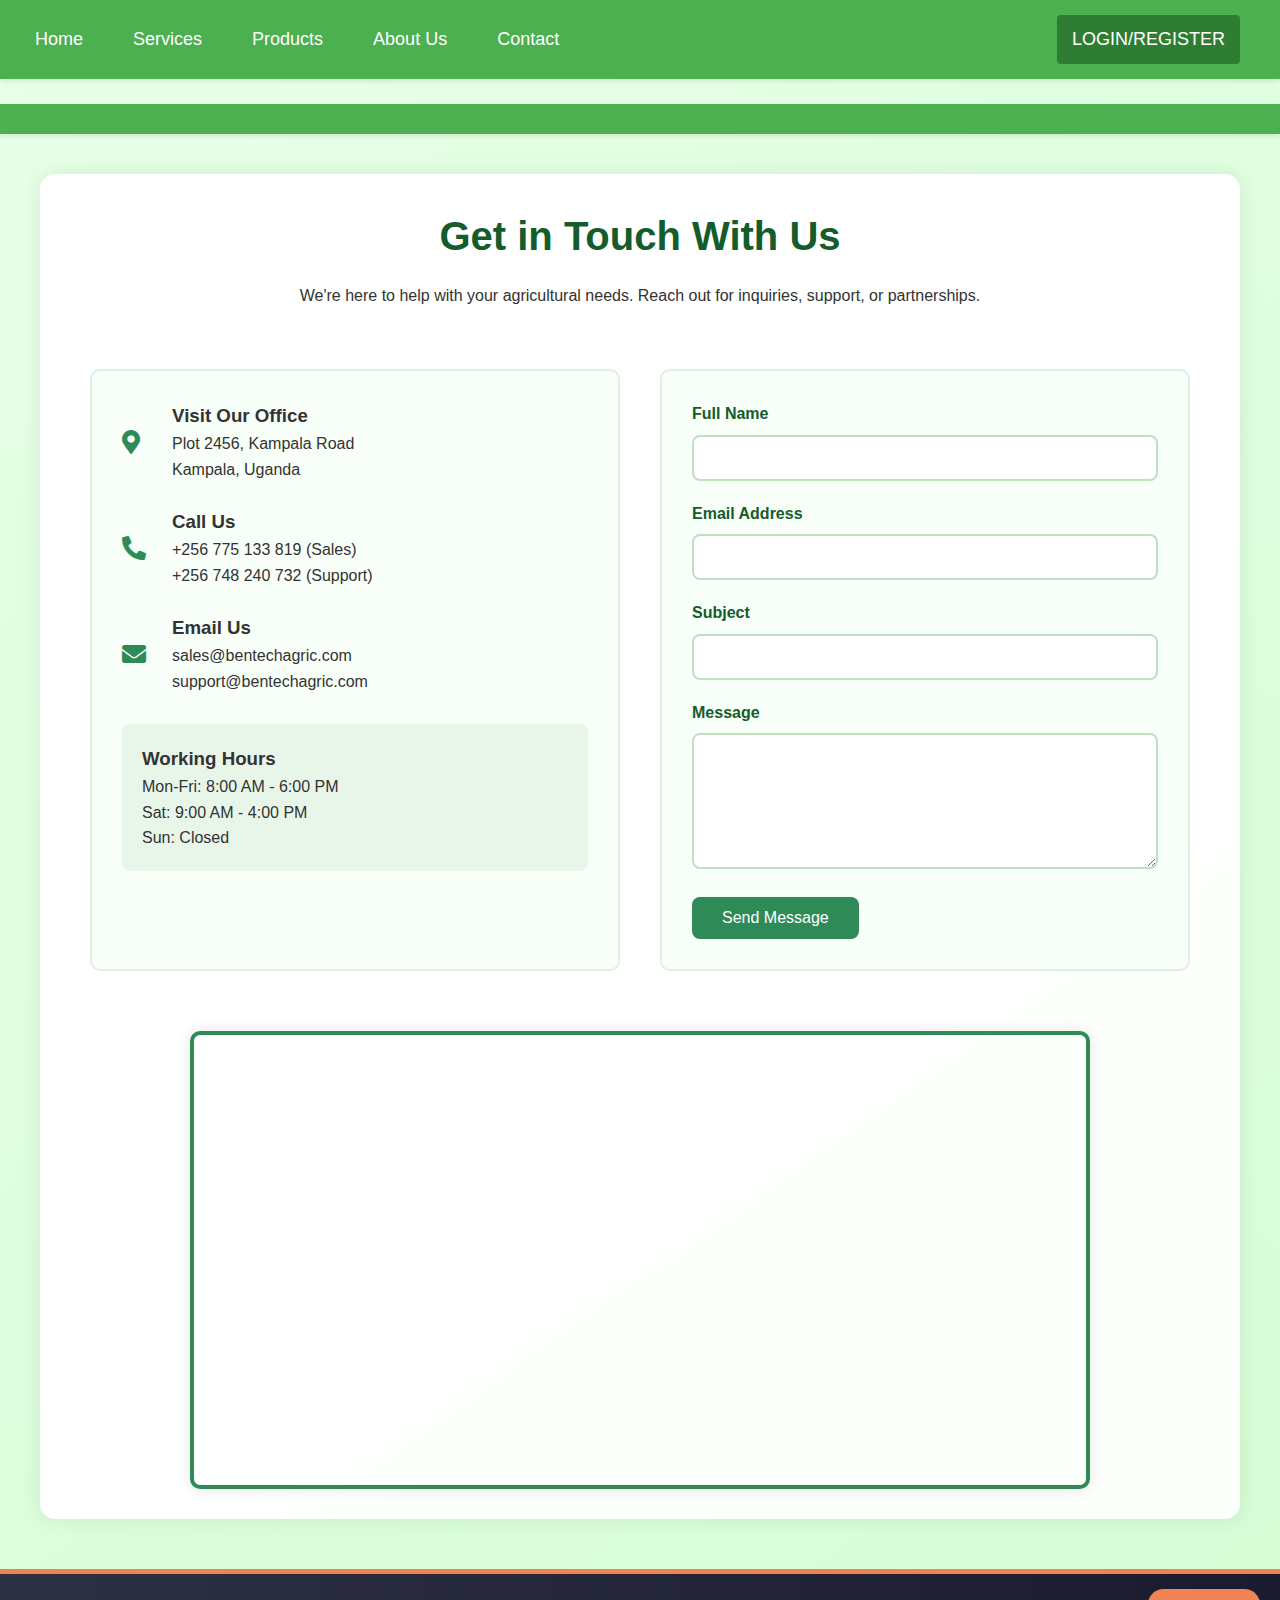
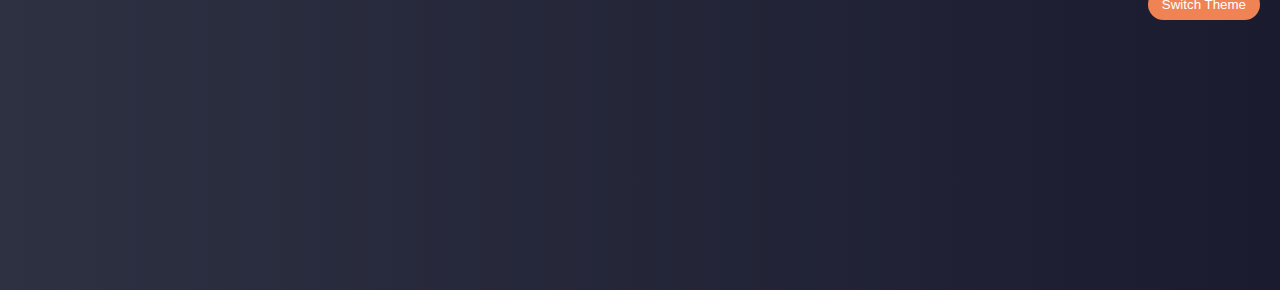
<file: BENZ PROJECT 2/contact.html>
<!DOCTYPE html>
<html lang="en">
<head>
    <meta charset="UTF-8">
    <meta name="viewport" content="width=device-width, initial-scale=1.0">
    <title>Contact Us - BEN TECH AGRIC COMPANY</title>
    <link rel="stylesheet" href="style.css">


    
  
<head>
    <meta charset="UTF-8">
    <meta name="viewport" content="width=device-width, initial-scale=1.0">
    <title>BEN TECH AGRIC COMPANY - Innovative Agricultural Solutions</title>
    <link rel="stylesheet" href="style.css">
    <link rel="shortcut icon" type="image/x-icon" href="photo/IMG-20250307-WA0008.jpg">
  
  </head>
  
  <div class="home">
  
    <div class="dropdown">
      <a href="index.html">Home</a>
      <div class="dropdown-content">
        <a href="home.html">New Arrivals</a>
      
      
      </div>
    </div>
  
  
    <div class="dropdown">
      <a href="services.html">Services</a>
      <div class="dropdown-content">
        
       
      </div>
    </div>
  
  
    <div class="dropdown">
      <a href="#products">Products</a>
      <div class="dropdown-content">
        <a href="tractor.html">Tractors & Implements</a>
        <a href="irragation.html">Irrigation Systems & Hand tools</a>
       
  
      </div>
    </div>
  
   
    <div class="dropdown">
      <a href="about.html">About Us</a>
      <div class="dropdown-content">
  
      </div>
    </div>
  
    <div class="dropdown">
      <a href="contact.html">Contact</a>
      
    </div>
  
  
    <a class="login-btn" href="Forms.html">LOGIN/REGISTER</a>
  </div>
  
  </div>
  <br>
    <link rel="stylesheet" href="https://cdnjs.cloudflare.com/ajax/libs/font-awesome/5.15.4/css/all.min.css">
    <style>

        /* Contact Page Specific Styles */
        .contact-container {
            max-width: 1200px;
            margin: 40px auto;
            padding: 30px;
            background: rgba(255, 255, 255, 0.95);
            border-radius: 15px;
            box-shadow: 0 0 20px rgba(0, 80, 0, 0.1);
        }

        .contact-header {
            text-align: center;
            margin-bottom: 40px;
        }

        .contact-header h1 {
            color: #145c2b;
            font-size: 2.5em;
            margin-bottom: 15px;
        }

        .contact-content {
            display: grid;
            grid-template-columns: 1fr 1fr;
            gap: 40px;
            padding: 20px;
        }

        .contact-info {
            background: #f8fff8;
            padding: 30px;
            border-radius: 10px;
            border: 2px solid #e0f0e0;
        }

        .info-item {
            margin-bottom: 25px;
            display: flex;
            align-items: center;
            gap: 15px;
        }

        .info-item i {
            font-size: 1.5em;
            color: #2e8b57;
            min-width: 35px;
        }

        .contact-form {
            background: #f8fff8;
            padding: 30px;
            border-radius: 10px;
            border: 2px solid #e0f0e0;
        }

        .form-group {
            margin-bottom: 20px;
        }

        .form-group label {
            display: block;
            margin-bottom: 8px;
            color: #145c2b;
            font-weight: 600;
        }

        .form-group input,
        .form-group textarea {
            width: 100%;
            padding: 12px;
            border: 2px solid #c0e0c0;
            border-radius: 8px;
            font-size: 16px;
            transition: border-color 0.3s ease;
        }

        .form-group input:focus,
        .form-group textarea:focus {
            outline: none;
            border-color: #2e8b57;
        }

        .submit-btn {
            background: #2e8b57;
            color: white;
            padding: 12px 30px;
            border: none;
            border-radius: 8px;
            cursor: pointer;
            font-size: 16px;
            transition: background 0.3s ease;
        }

        .submit-btn:hover {
            background: #145c2b;
        }

        .business-hours {
            margin-top: 30px;
            padding: 20px;
            background: #e8f5e9;
            border-radius: 8px;
        }

        .map-container {
            margin-top: 40px;
            border-radius: 10px;
            overflow: hidden;
            box-shadow: 0 0 15px rgba(0,0,0,0.1);
        }

        @media (max-width: 768px) {
            .contact-content {
                grid-template-columns: 1fr;
            }
        }
    </style>
</head>
<body>
    <!-- Navigation (Same as main site) -->
    <div class="home">
        <!-- Your existing navigation code here -->
    </div>

    <div class="contact-container">
        <div class="contact-header">
            <h1>Get in Touch With Us</h1>
            <p>We're here to help with your agricultural needs. Reach out for inquiries, support, or partnerships.</p>
        </div>

        <div class="contact-content">
            <div class="contact-info">
                <div class="info-item">
                    <i class="fas fa-map-marker-alt"></i>
                    <div>
                        <h3>Visit Our Office</h3>
                        <p>Plot 2456, Kampala Road<br>
                        Kampala, Uganda</p>
                    </div>
                </div>

                <div class="info-item">
                    <i class="fas fa-phone-alt"></i>
                    <div>
                        <h3>Call Us</h3>
                        <p>+256 775 133 819 (Sales)<br>
                        +256 748 240 732 (Support)</p>
                    </div>
                </div>

                <div class="info-item">
                    <i class="fas fa-envelope"></i>
                    <div>
                        <h3>Email Us</h3>
                        <p>sales@bentechagric.com<br>
                        support@bentechagric.com</p>
                    </div>
                </div>

                <div class="business-hours">
                    <h3>Working Hours</h3>
                    <p>Mon-Fri: 8:00 AM - 6:00 PM<br>
                    Sat: 9:00 AM - 4:00 PM<br>
                    Sun: Closed</p>
                </div>
            </div>

            <div class="contact-form">
                <form id="contactForm">
                    <div class="form-group">
                        <label for="name">Full Name</label>
                        <input type="text" id="name" name="name" required>
                    </div>

                    <div class="form-group">
                        <label for="email">Email Address</label>
                        <input type="email" id="email" name="email" required>
                    </div>

                    <div class="form-group">
                        <label for="subject">Subject</label>
                        <input type="text" id="subject" name="subject" required>
                    </div>

                    <div class="form-group">
                        <label for="message">Message</label>
                        <textarea id="message" name="message" rows="6" required></textarea>
                    </div>

                    <button type="submit" class="submit-btn">Send Message</button>
                </form>
            </div>
        </div>

        <div class="map-container">
            <iframe src="https://www.google.com/maps/embed?pb=!1m18!1m12!1m3!1d15959.2465391105!2d32.58162857641505!3d0.3138635641533435!2m3!1f0!2f0!3f0!3m2!1i1024!2i768!4f13.1!3m3!1m2!1s0x177dbb93a5e79f1d%3A0x5a79a404cb1df116!2sKampala%2C%20Uganda!5e0!3m2!1sen!2sus!4v1713182136715!5m2!1sen!2sus" 
                    width="100%" 
                    height="400" 
                    style="border:0;" 
                    allowfullscreen="" 
                    loading="lazy" 
                    referrerpolicy="no-referrer-when-downgrade">
            </iframe>
        </div>
    </div>

   
    <footer id="main-footer">
        <button class="theme-switcher" onclick="toggleTheme()">Switch Theme</button>
        <div class="footer-container" id="footer-content">
          <!-- Company Info -->
          <div class="footer-info">
            <h3>BEN TECH AGRICULTURAL COMPANY</h3>
            <p>Address: Plot 2456, KAMPALA, Uganda</p>
            <p>Phone: +256 775133819<br>+256 74824073</p>
            <p>Email: <a href="mailto:info@bentechagricultural.com">info@bentechagricultural.com</a></p>
          </div>
    
          <!-- Social Links -->
          <div class="footer-social">
            <h3>Follow Us</h3>
            <ul>
              <li><a href="#"><i class="fab fa-facebook-f"></i></a></li>
              <li><a href="#"><i class="fab fa-twitter"></i></a></li>
              <li><a href="#"><i class="fab fa-instagram"></i></a></li>
              <li><a href="#"><i class="fab fa-linkedin-in"></i></a></li>
              <li><a href="#"><i class="fab fa-youtube"></i></a></li>
            </ul>
          </div>
    
          <!-- Copyright -->
          <div class="footer-bottom">
            <p>&copy; <span id="year"></span> BEN TECH AGRIC COMPANY. All rights reserved.</p>
          </div>
        </div>
      </footer>
    
      <!-- JavaScript Enhancements -->
      <script>
        // Dynamic Year
        document.getElementById('year').textContent = new Date().getFullYear();
    
        // Scroll Reveal Animation
        window.addEventListener('scroll', () => {
          const footerContent = document.getElementById('footer-content');
          const footerTop = footerContent.getBoundingClientRect().top;
          const windowHeight = window.innerHeight;
    
          if (footerTop < windowHeight - 100) {
            footerContent.style.opacity = 1;
            footerContent.style.transform = 'translateY(0)';
          }
        });
    
        // Theme Toggle
        function toggleTheme() {
          const footer = document.getElementById('main-footer');
          footer.classList.toggle('light-theme');
        }
      </script>
    
    </body>
    </html>
    
          
         
          <link rel="stylesheet" href="https://cdnjs.cloudflare.com/ajax/libs/font-awesome/5.15.4/css/all.min.css">

    <script>
        // Form Submission Handling
        document.getElementById('contactForm').addEventListener('submit', function(e) {
            e.preventDefault();
            
            // Add your form submission logic here
            alert('Thank you for your message! We will respond within 24 hours.');
            this.reset();
            
            // Example AJAX request:
            /*
            const formData = new FormData(this);
            fetch('/submit-contact', {
                method: 'POST',
                body: formData
            })
            .then(response => response.json())
            .then(data => {
                if(data.success) {
                    alert('Message sent successfully!');
                    this.reset();
                }
            })
            .catch(error => console.error('Error:', error));
            */
        });
    </script>
</body>
</html>
</file>
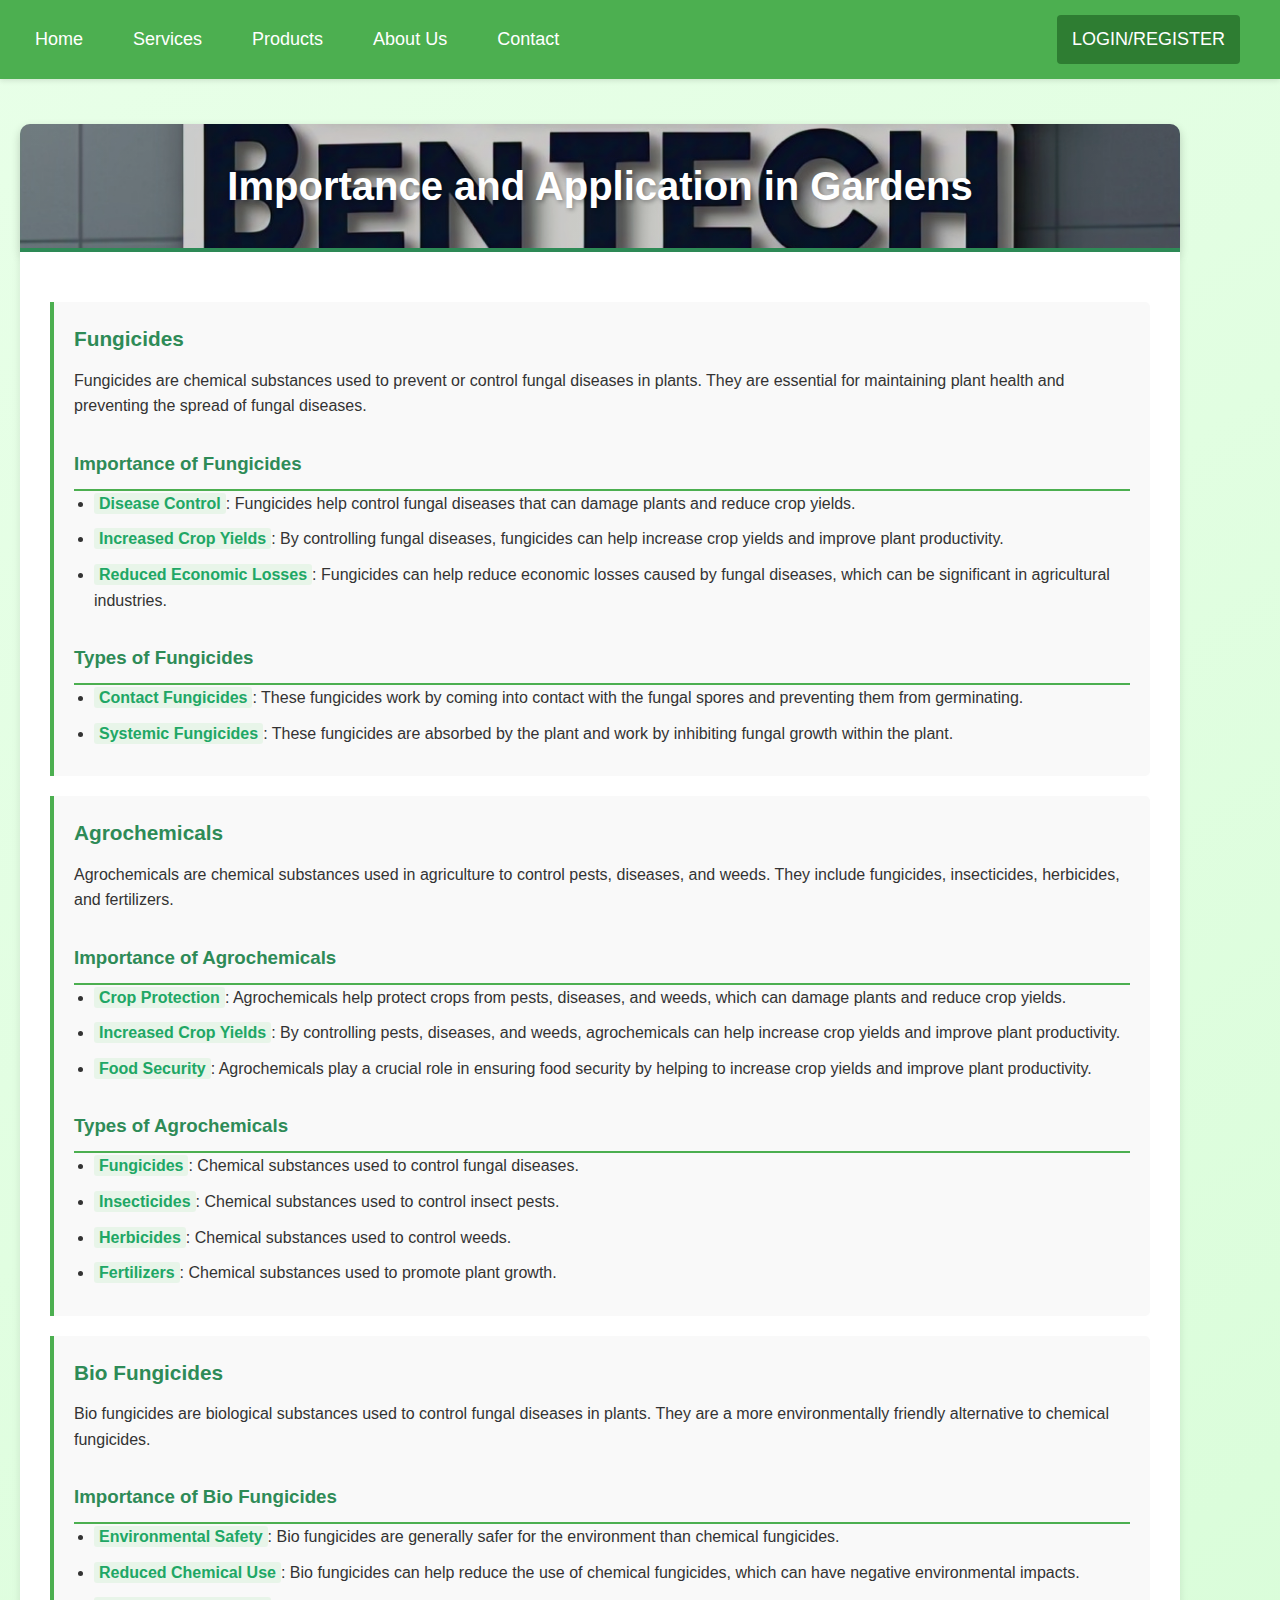
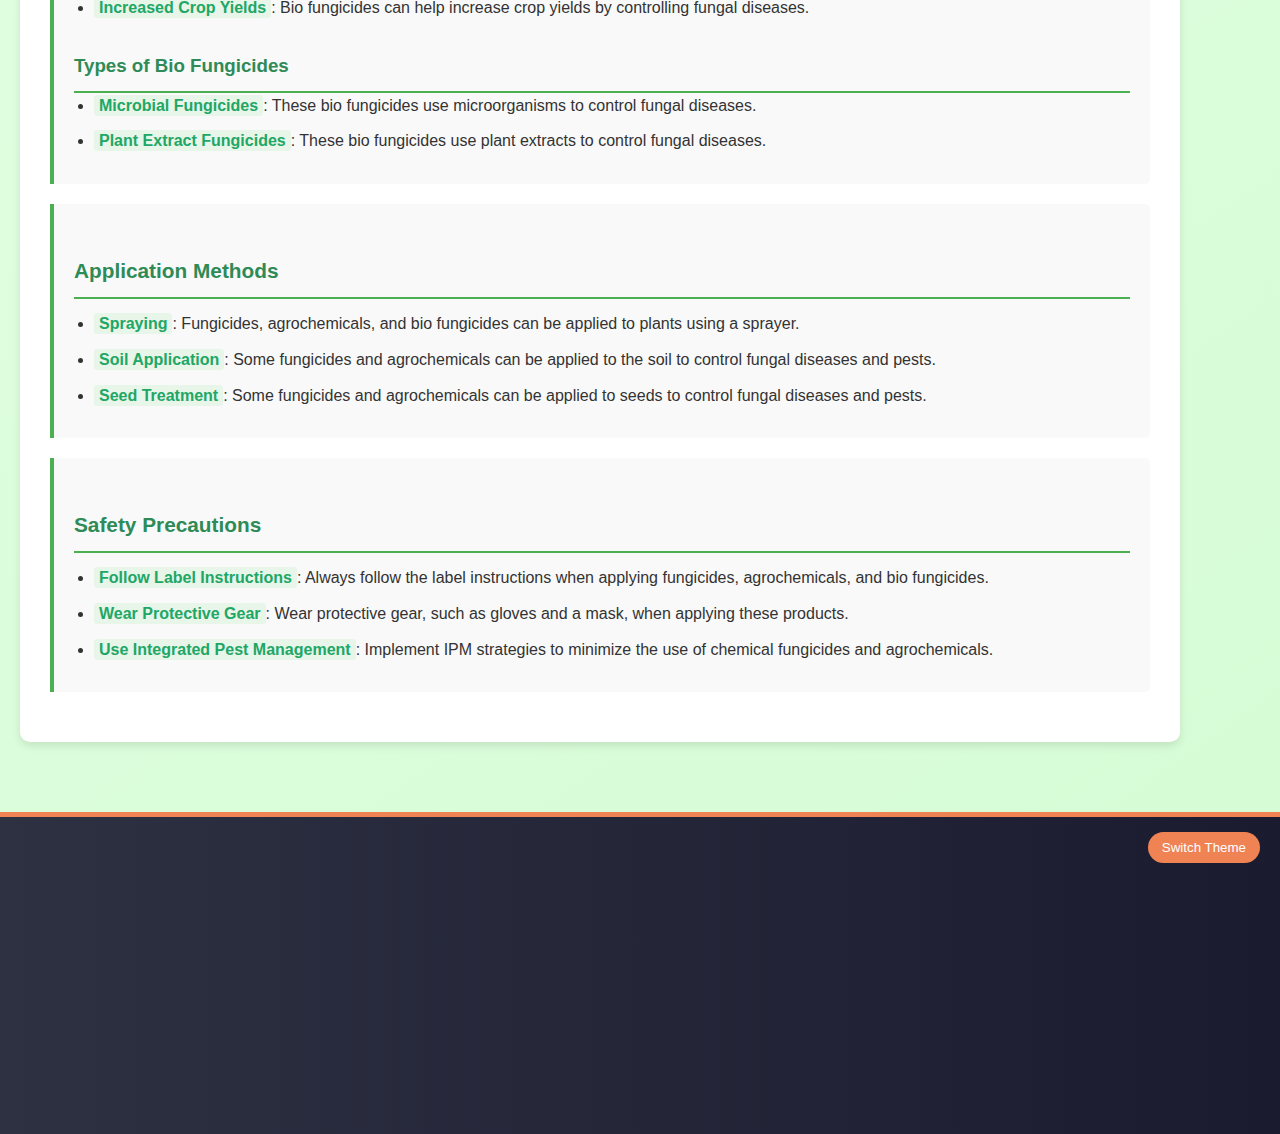
<file: BENZ PROJECT 2/drug.html>
<!DOCTYPE html>
<html lang="en">
<head>
    <meta charset="UTF-8">
    <meta name="viewport" content="width=device-width, initial-scale=1.0">
    <title>Agricultural Solutions - Fungicides & Agrochemicals</title>
    
    <head>
        <meta charset="UTF-8">
        <meta name="viewport" content="width=device-width, initial-scale=1.0">
        <title>BEN TECH AGRIC COMPANY - Innovative Agricultural Solutions</title>
        <link rel="stylesheet" href="style.css">
        <link rel="shortcut icon" type="image/x-icon" href="photo/IMG-20250307-WA0008.jpg">
      
      </head>
      
      <div class="home">
      
        <div class="dropdown">
          <a href="index.html">Home</a>
          <div class="dropdown-content">
            <a href="home.html">New Arrivals</a>
          
          
          </div>
        </div>
      
      
        <div class="dropdown">
          <a href="services.html">Services</a>
          <div class="dropdown-content">
            
           
          </div>
        </div>
      
      
        <div class="dropdown">
          <a href="#products">Products</a>
          <div class="dropdown-content">
            <a href="tractor.html">Tractors & Implements</a>
            <a href="irragation.html">Irrigation Systems & Hand tools</a>
           
      
          </div>
        </div>
      
       
        <div class="dropdown">
          <a href="about.html">About Us</a>
          <div class="dropdown-content">
      
          </div>
        </div>
      
        <div class="dropdown">
          <a href="contact.html">Contact</a>
          
           
    
        </div>
      
      
        <a class="login-btn" href="Forms.html">LOGIN/REGISTER</a>
      </div>
      
      </div>
      <br>
    <style>
        body {
            font-family: 'Segoe UI', Tahoma, Geneva, Verdana, sans-serif;
            line-height: 1.6;
            color: #333;
            background-color: #f5f5f5;
            margin: 0;
            padding: 0;
        }
        
        .container {
            max-width: 1200px;
            margin: 0 auto;
            padding: 20px;
        }
        
        .agriculture-header {
            background-color: #2E8B57;
            color: white;
            padding: 30px 0;
            text-align: center;
            border-radius: 10px 10px 0 0;
            margin-bottom: 0;
            background-image: linear-gradient(rgba(0,0,0,0.2), rgba(0,0,0,0.2)), url('photo/IMG-20250307-WA0008.jpg');
            background-size: cover;
            background-position: center;
        }
        
        .agriculture-header h1 {
            margin: 0;
            font-size: 2.5rem;
            text-shadow: 2px 2px 4px rgba(0,0,0,0.3);
        }
        
        .content-section {
            background-color: white;
            border-radius: 0 0 10px 10px;
            padding: 30px;
            box-shadow: 0 4px 8px rgba(0,0,0,0.1);
        }
        
        .section-title {
            color: #2E8B57;
            border-bottom: 2px solid #4CAF50;
            padding-bottom: 10px;
            margin-top: 30px;
        }
        
        .product-card {
            background-color: #f9f9f9;
            border-left: 4px solid #4CAF50;
            padding: 20px;
            margin: 20px 0;
            border-radius: 0 5px 5px 0;
        }
        
        .product-title {
            color: #2E8B57;
            margin-top: 0;
        }
        
        .benefits-list, .types-list, .application-list, .precautions-list {
            padding-left: 20px;
        }
        
        .benefits-list li, .types-list li, .application-list li, .precautions-list li {
            margin-bottom: 10px;
        }
        
        .highlight {
            background-color: #e8f5e9;
            padding: 2px 5px;
            border-radius: 3px;
            font-weight: bold;
        }
        
        @media (max-width: 768px) {
            .agriculture-header h1 {
                font-size: 2rem;
            }
            
            .content-section {
                padding: 20px;
            }
        }
    </style>
</head>
<body>
    <div class="container">
        <header class="agriculture-header">
            <h1>Importance and Application in Gardens</h1>
        </header>
        
        <div class="content-section">
            
            <div class="product-card">
                <h2 class="product-title">Fungicides</h2>
                <p>Fungicides are chemical substances used to prevent or control fungal diseases in plants. They are essential for maintaining plant health and preventing the spread of fungal diseases.</p>
                
                <h3 class="section-title">Importance of Fungicides</h3>
                <ul class="benefits-list">
                    <li><span class="highlight">Disease Control</span>: Fungicides help control fungal diseases that can damage plants and reduce crop yields.</li>
                    <li><span class="highlight">Increased Crop Yields</span>: By controlling fungal diseases, fungicides can help increase crop yields and improve plant productivity.</li>
                    <li><span class="highlight">Reduced Economic Losses</span>: Fungicides can help reduce economic losses caused by fungal diseases, which can be significant in agricultural industries.</li>
                </ul>
                
                <h3 class="section-title">Types of Fungicides</h3>
                <ul class="types-list">
                    <li><span class="highlight">Contact Fungicides</span>: These fungicides work by coming into contact with the fungal spores and preventing them from germinating.</li>
                    <li><span class="highlight">Systemic Fungicides</span>: These fungicides are absorbed by the plant and work by inhibiting fungal growth within the plant.</li>
                </ul>
            </div>
            
            
            <div class="product-card">
                <h2 class="product-title">Agrochemicals</h2>
                <p>Agrochemicals are chemical substances used in agriculture to control pests, diseases, and weeds. They include fungicides, insecticides, herbicides, and fertilizers.</p>
                
                <h3 class="section-title">Importance of Agrochemicals</h3>
                <ul class="benefits-list">
                    <li><span class="highlight">Crop Protection</span>: Agrochemicals help protect crops from pests, diseases, and weeds, which can damage plants and reduce crop yields.</li>
                    <li><span class="highlight">Increased Crop Yields</span>: By controlling pests, diseases, and weeds, agrochemicals can help increase crop yields and improve plant productivity.</li>
                    <li><span class="highlight">Food Security</span>: Agrochemicals play a crucial role in ensuring food security by helping to increase crop yields and improve plant productivity.</li>
                </ul>
                
                <h3 class="section-title">Types of Agrochemicals</h3>
                <ul class="types-list">
                    <li><span class="highlight">Fungicides</span>: Chemical substances used to control fungal diseases.</li>
                    <li><span class="highlight">Insecticides</span>: Chemical substances used to control insect pests.</li>
                    <li><span class="highlight">Herbicides</span>: Chemical substances used to control weeds.</li>
                    <li><span class="highlight">Fertilizers</span>: Chemical substances used to promote plant growth.</li>
                </ul>
            </div>
            
            
            <div class="product-card">
                <h2 class="product-title">Bio Fungicides</h2>
                <p>Bio fungicides are biological substances used to control fungal diseases in plants. They are a more environmentally friendly alternative to chemical fungicides.</p>
                
                <h3 class="section-title">Importance of Bio Fungicides</h3>
                <ul class="benefits-list">
                    <li><span class="highlight">Environmental Safety</span>: Bio fungicides are generally safer for the environment than chemical fungicides.</li>
                    <li><span class="highlight">Reduced Chemical Use</span>: Bio fungicides can help reduce the use of chemical fungicides, which can have negative environmental impacts.</li>
                    <li><span class="highlight">Increased Crop Yields</span>: Bio fungicides can help increase crop yields by controlling fungal diseases.</li>
                </ul>
                
                <h3 class="section-title">Types of Bio Fungicides</h3>
                <ul class="types-list">
                    <li><span class="highlight">Microbial Fungicides</span>: These bio fungicides use microorganisms to control fungal diseases.</li>
                    <li><span class="highlight">Plant Extract Fungicides</span>: These bio fungicides use plant extracts to control fungal diseases.</li>
                </ul>
            </div>
            
        
            <div class="product-card">
                <h2 class="section-title">Application Methods</h2>
                <ul class="application-list">
                    <li><span class="highlight">Spraying</span>: Fungicides, agrochemicals, and bio fungicides can be applied to plants using a sprayer.</li>
                    <li><span class="highlight">Soil Application</span>: Some fungicides and agrochemicals can be applied to the soil to control fungal diseases and pests.</li>
                    <li><span class="highlight">Seed Treatment</span>: Some fungicides and agrochemicals can be applied to seeds to control fungal diseases and pests.</li>
                </ul>
            </div>
            
            
            <div class="product-card">
                <h2 class="section-title">Safety Precautions</h2>
                <ul class="precautions-list">
                    <li><span class="highlight">Follow Label Instructions</span>: Always follow the label instructions when applying fungicides, agrochemicals, and bio fungicides.</li>
                    <li><span class="highlight">Wear Protective Gear</span>: Wear protective gear, such as gloves and a mask, when applying these products.</li>
                    <li><span class="highlight">Use Integrated Pest Management</span>: Implement IPM strategies to minimize the use of chemical fungicides and agrochemicals.</li>
                </ul>
            </div>
        </div>
    </div>
    
    <footer id="main-footer">
        <button class="theme-switcher" onclick="toggleTheme()">Switch Theme</button>
        <div class="footer-container" id="footer-content">
          <!-- Company Info -->
          <div class="footer-info">
            <h3>BEN TECH AGRICULTURAL COMPANY</h3>
            <p>Address: Plot 2456, KAMPALA, Uganda</p>
            <p>Phone: +256 775133819<br>+256 74824073</p>
            <p>Email: <a href="mailto:info@bentechagricultural.com">info@bentechagricultural.com</a></p>
          </div>
    
          <!-- Social Links -->
          <div class="footer-social">
            <h3>Follow Us</h3>
            <ul>
              <li><a href="#"><i class="fab fa-facebook-f"></i></a></li>
              <li><a href="#"><i class="fab fa-twitter"></i></a></li>
              <li><a href="#"><i class="fab fa-instagram"></i></a></li>
              <li><a href="#"><i class="fab fa-linkedin-in"></i></a></li>
              <li><a href="#"><i class="fab fa-youtube"></i></a></li>
            </ul>
          </div>
    
          <!-- Copyright -->
          <div class="footer-bottom">
            <p>&copy; <span id="year"></span> BEN TECH AGRIC COMPANY. All rights reserved.</p>
          </div>
        </div>
      </footer>
    
      <!-- JavaScript Enhancements -->
      <script>
        // Dynamic Year
        document.getElementById('year').textContent = new Date().getFullYear();
    
        // Scroll Reveal Animation
        window.addEventListener('scroll', () => {
          const footerContent = document.getElementById('footer-content');
          const footerTop = footerContent.getBoundingClientRect().top;
          const windowHeight = window.innerHeight;
    
          if (footerTop < windowHeight - 100) {
            footerContent.style.opacity = 1;
            footerContent.style.transform = 'translateY(0)';
          }
        });
    
        // Theme Toggle
        function toggleTheme() {
          const footer = document.getElementById('main-footer');
          footer.classList.toggle('light-theme');
        }
      </script>
    
    </body>
    </html>
    
          
         
          <link rel="stylesheet" href="https://cdnjs.cloudflare.com/ajax/libs/font-awesome/5.15.4/css/all.min.css">
</body>
</html>
</file>
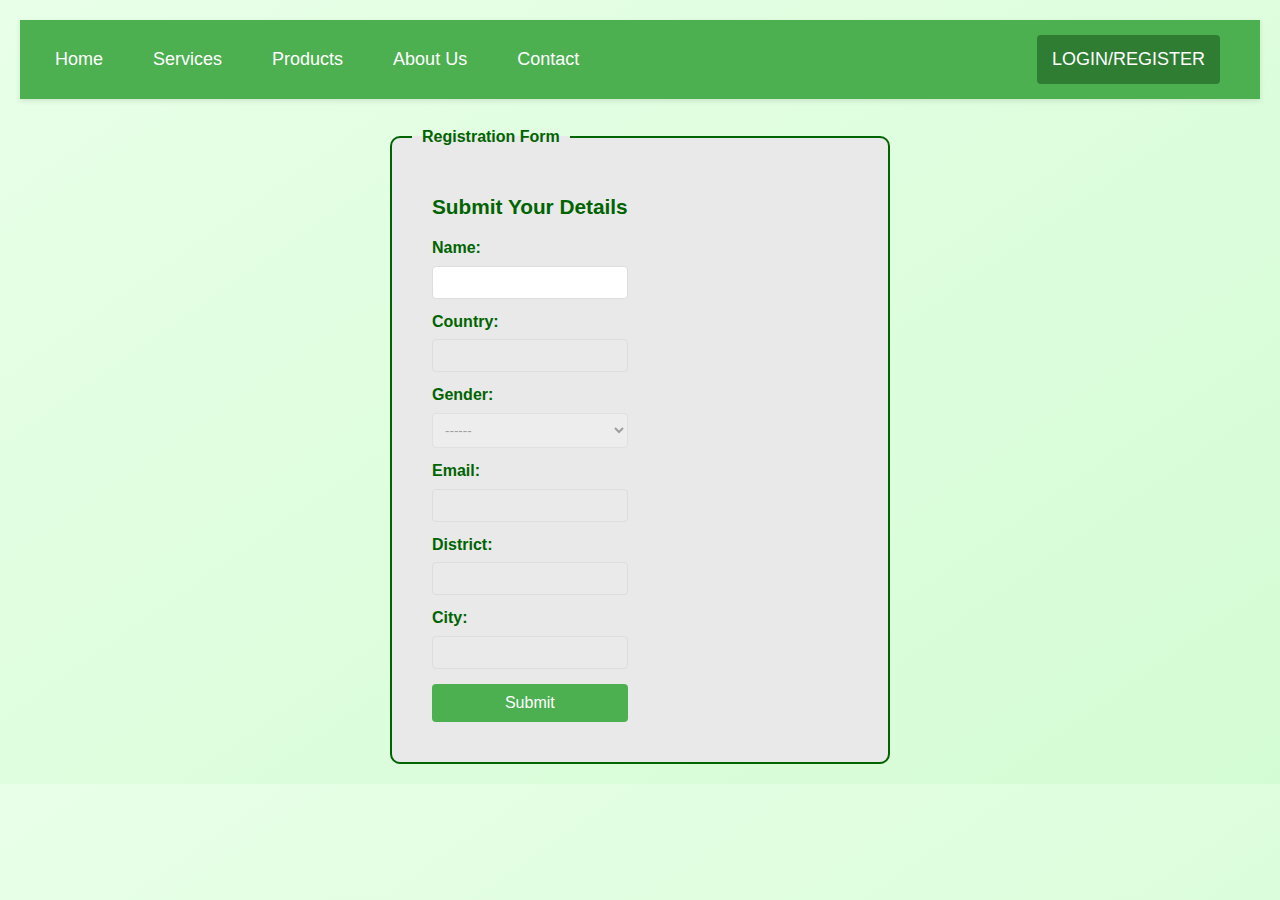
<file: BENZ PROJECT 2/Forms.html>
<!DOCTYPE html>
<html lang="en">
<head>
    <meta charset="UTF-8">
    <meta name="viewport" content="width=device-width, initial-scale=1.0">
    <title>Form Submission</title>

    <head>
        <meta charset="UTF-8">
        <meta name="viewport" content="width=device-width, initial-scale=1.0">
        <title>BEN TECH AGRIC COMPANY - Innovative Agricultural Solutions</title>
        <link rel="stylesheet" href="style.css">
        <link rel="shortcut icon" type="image/x-icon" href="photo/IMG-20250307-WA0008.jpg">
      
      </head>
      
      <div class="home">
      
        <div class="dropdown">
          <a href="index.html">Home</a>
          <div class="dropdown-content">
            <a href="home.html">New Arrivals</a>
          
          
          </div>
        </div>
      
      
        <div class="dropdown">
          <a href="services.html">Services</a>
          <div class="dropdown-content">
            
           
          </div>
        </div>
      
      
        <div class="dropdown">
          <a href="#products">Products</a>
          <div class="dropdown-content">
            <a href="tractor.html">Tractors & Implements</a>
            <a href="irragation.html">Irrigation Systems & Hand tools</a>
           
      
          </div>
        </div>
      
       
        <div class="dropdown">
          <a href="about.html">About Us</a>
          <div class="dropdown-content">
      
          </div>
        </div>
      
        <div class="dropdown">
          <a href="contact.html">Contact</a>
          
           
    
        </div>
      
      
        <a class="login-btn" href="Forms.html">LOGIN/REGISTER</a>
      </div>
      
      </div>
      <br>
    <style>
        body { 
            font-family: Arial, sans-serif; 
            margin: 20px;
            background-color: #f5f5f5;
        }
        fieldset {
            background-color: #e9e9e9;
            border: 2px solid darkgreen;
            color: darkgreen;
            border-radius: 10px;
            max-width: 500px;
            margin: 0 auto;
            padding: 20px;
        }
        legend {
            font-weight: bold;
            padding: 0 10px;
        }
        .container {
            max-width: 400px;
            margin: auto;
        }
        .result {
            margin-top: 20px;
            padding: 15px;
            border: 1px solid #4CAF50;
            background-color: #f8f9fa;
            border-radius: 5px;
            display: none;
        }
        label {
            display: block;
            margin-top: 10px;
            font-weight: bold;
        }
        input, select {
            width: 100%;
            padding: 8px;
            margin-top: 5px;
            border: 1px solid #ddd;
            border-radius: 4px;
            box-sizing: border-box;
        }
        button {
            background-color: #4CAF50;
            color: white;
            padding: 10px 15px;
            border: none;
            border-radius: 4px;
            cursor: pointer;
            font-size: 16px;
            margin-top: 15px;
            width: 100%;
        }
        button:hover {
            background-color: #45a049;
        }
        .error {
            color: red;
            font-size: 12px;
            display: none;
        }
        .valid {
            border-color: #4CAF50;
        }
        .invalid {
            border-color: red;
        }
    </style>
</head>
<body>
    <fieldset>
        <legend>Registration Form</legend>
        <div class="container">
            <h2 style="text-align: center; color: darkgreen;">Submit Your Details</h2>
            <form id="userForm">
                <div class="form-group">
                    <label for="name">Name:</label>
                    <input type="text" id="name" name="name" required>
                    <div class="error" id="nameError">Please enter your name</div>
                </div>
                
                <div class="form-group">
                    <label for="country">Country:</label>
                    <input type="text" id="country" name="country" required disabled>
                    <div class="error" id="countryError">Please enter your country</div>
                </div>
                
                <div class="form-group">
                    <label for="gender">Gender:</label>
                    <select id="gender" name="gender" required disabled>
                        <option value="">------</option>
                        <option value="Male">Male</option>
                        <option value="Female">Female</option>
                        <option value="Other">Other</option>
                    </select>
                    <div class="error" id="genderError">Please select your gender</div>
                </div>
                
                <div class="form-group">
                    <label for="email">Email:</label>
                    <input type="email" id="email" name="email" required disabled>
                    <div class="error" id="emailError">Please enter a valid email</div>
                </div>
                
                <div class="form-group">
                    <label for="district">District:</label>
                    <input type="text" id="district" name="district" required disabled>
                    <div class="error" id="districtError">Please enter your district</div>
                </div>
                
                <div class="form-group">
                    <label for="city">City:</label>
                    <input type="text" id="city" name="city" required disabled>
                    <div class="error" id="cityError">Please enter your city</div>
                </div>
                
                <button type="submit" id="submitBtn">Submit</button>
            </form>
            
            <div class="result" id="result">
                <h3 style="color: darkgreen;">Submitted Data:</h3>
                <p><strong>Name:</strong> <span id="displayName"></span></p>
                <p><strong>Country:</strong> <span id="displayCountry"></span></p>
                <p><strong>Gender:</strong> <span id="displayGender"></span></p>
                <p><strong>Email:</strong> <span id="displayEmail"></span></p>
                <p><strong>District:</strong> <span id="displayDistrict"></span></p>
                <p><strong>City:</strong> <span id="displayCity"></span></p>
            </div>
        </div>
    </fieldset>

    <script>
        document.addEventListener('DOMContentLoaded', function() {
            const form = document.getElementById('userForm');
            const inputs = form.querySelectorAll('input, select');
            const submitBtn = document.getElementById('submitBtn');
            
            // Enable next field when current is valid
            inputs.forEach((input, index) => {
                input.addEventListener('input', function() {
                    if (this.checkValidity()) {
                        this.classList.add('valid');
                        this.classList.remove('invalid');
                        document.getElementById(this.id + 'Error').style.display = 'none';
                        
                        // Enable next field if there is one
                        if (index < inputs.length - 1) {
                            inputs[index + 1].disabled = false;
                        }
                    } else {
                        this.classList.add('invalid');
                        this.classList.remove('valid');
                    }
                });
                
                input.addEventListener('blur', function() {
                    if (!this.checkValidity()) {
                        document.getElementById(this.id + 'Error').style.display = 'block';
                        this.classList.add('invalid');
                    }
                });
            });
            
            // Enable first field initially
            document.getElementById('name').disabled = false;
            
            // Form submission
            form.addEventListener('submit', function(e) {
                e.preventDefault();
                
                let allValid = true;
                inputs.forEach(input => {
                    if (!input.checkValidity()) {
                        document.getElementById(input.id + 'Error').style.display = 'block';
                        input.classList.add('invalid');
                        allValid = false;
                    }
                });
                
                if (allValid) {
                    // Display submitted data
                    document.getElementById('displayName').textContent = document.getElementById('name').value;
                    document.getElementById('displayCountry').textContent = document.getElementById('country').value;
                    document.getElementById('displayGender').textContent = document.getElementById('gender').value;
                    document.getElementById('displayEmail').textContent = document.getElementById('email').value;
                    document.getElementById('displayDistrict').textContent = document.getElementById('district').value;
                    document.getElementById('displayCity').textContent = document.getElementById('city').value;
                    
                    // Show result
                    document.getElementById('result').style.display = 'block';
                    
                    // Scroll to result
                    document.getElementById('result').scrollIntoView({ behavior: 'smooth' });
                    
                    // Optionally reset form
                    // form.reset();
                }
            });
        });
    </script>
</body>
</html>
</file>
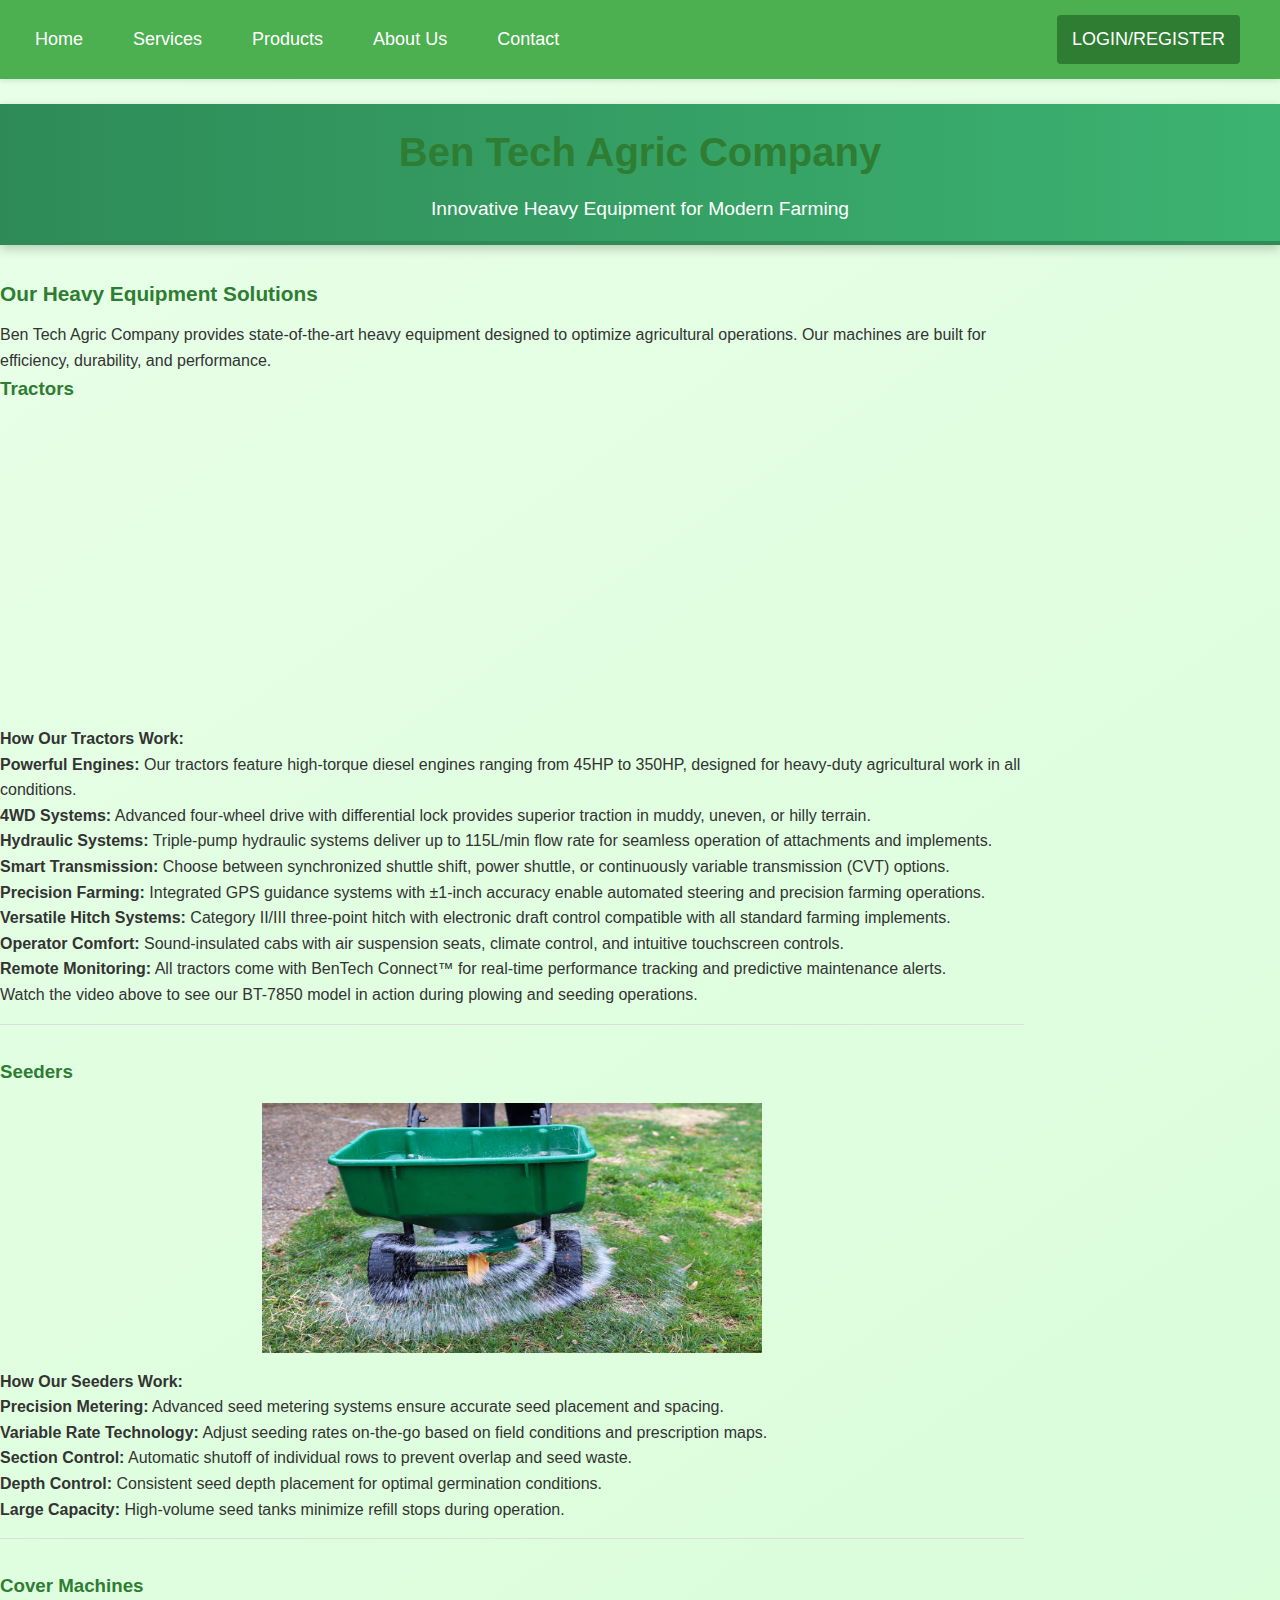
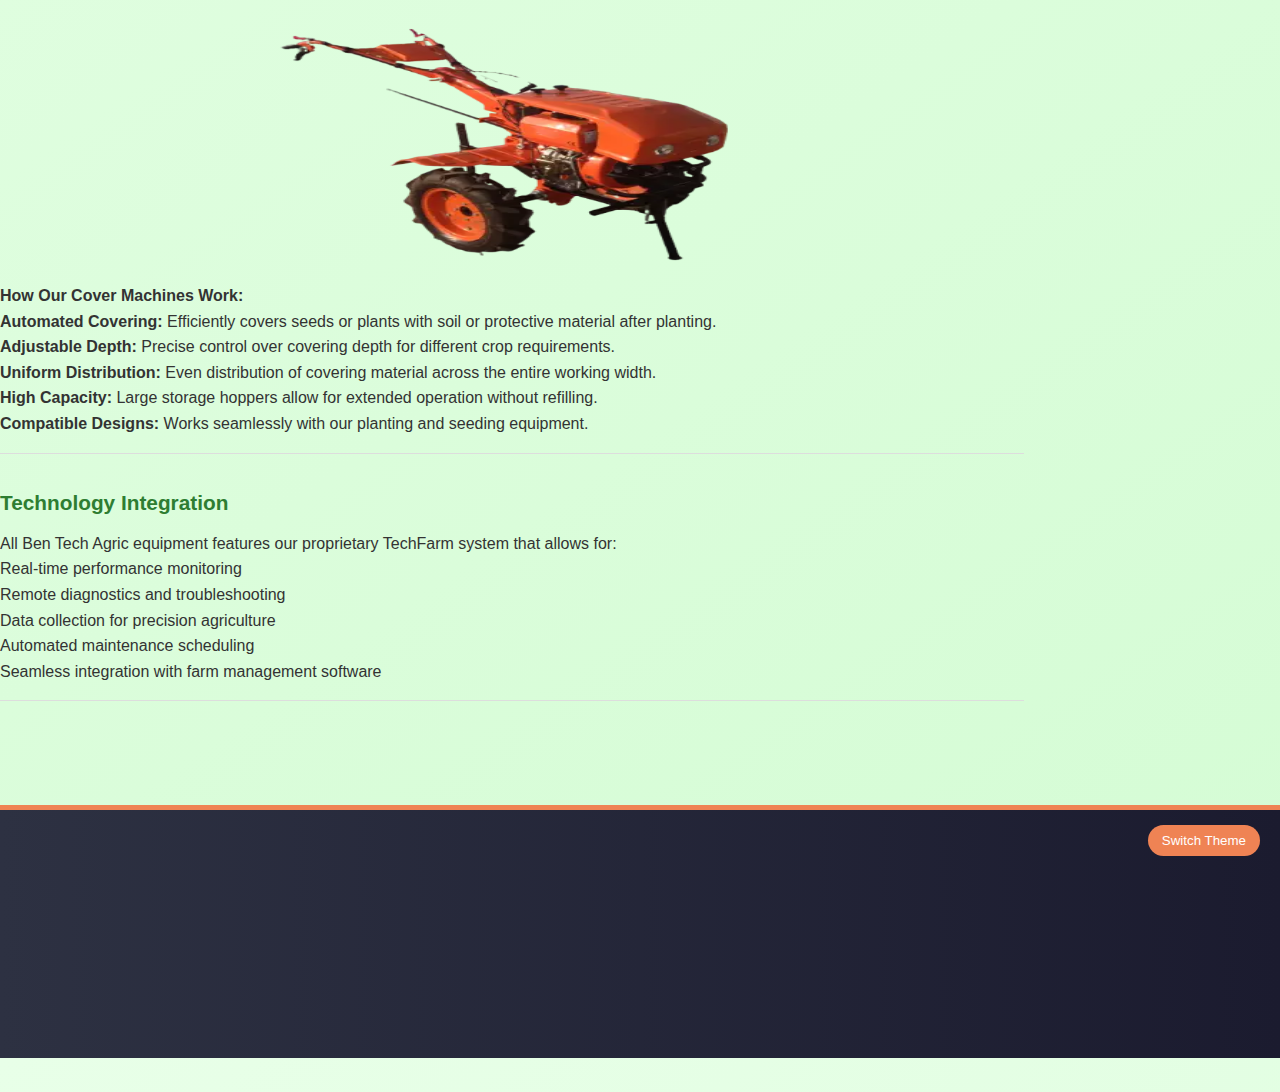
<file: BENZ PROJECT 2/heavy.html>
<!DOCTYPE html>
<html lang="en">
<head>
    <meta charset="UTF-8">
    <meta name="viewport" content="width=device-width, initial-scale=1.0">
    <title>Ben Tech Agric Company - Heavy Equipment</title>
    
    <head>
        <meta charset="UTF-8">
        <meta name="viewport" content="width=device-width, initial-scale=1.0">
        <title>BEN TECH AGRIC COMPANY - Innovative Agricultural Solutions</title>
        <link rel="stylesheet" href="style.css">
        <link rel="shortcut icon" type="image/x-icon" href="photo/IMG-20250307-WA0008.jpg">
      
      </head>
      
      <div class="home">
      
        <div class="dropdown">
          <a href="index.html">Home</a>
          <div class="dropdown-content">
            <a href="home.html">New Arrivals</a>
          
          
          </div>
        </div>
      
      
        <div class="dropdown">
          <a href="services.html">Services</a>
          <div class="dropdown-content">
            
           
          </div>
        </div>
      
      
        <div class="dropdown">
          <a href="#products">Products</a>
          <div class="dropdown-content">
            <a href="tractor.html">Tractors & Implements</a>
            <a href="irragation.html">Irrigation Systems & Hand tools</a>
           
      
          </div>
        </div>
      
       
        <div class="dropdown">
          <a href="about.html">About Us</a>
          <div class="dropdown-content">
      
          </div>
        </div>
      
        <div class="dropdown">
          <a href="contact.html">Contact</a>
          
           
    
        </div>
      
      
        <a class="login-btn" href="Forms.html">LOGIN/REGISTER</a>
      </div>
      
      </div>
      <br>
    <style>
        body {
            font-family: Arial, sans-serif;
            line-height: 1.6;
            margin: 0;
            padding: 0;
            color: #333;
        }
        header {
            background-color: #4CAF50;
            color: white;
            padding: 1rem;
            text-align: center;
        }
        .container {
            width: 80%;
            margin: auto;
            overflow: hidden;
            padding: 2rem 0;
        }
        h1, h2, h3 {
            color: #2E7D32;
        }
        .equipment-section {
            margin-bottom: 2rem;
            border-bottom: 1px solid #ddd;
            padding-bottom: 1rem;
        }
        .equipment-img {
            width: 100%;
            max-width: 500px;
            height: auto;
            display: block;
            margin: 1rem auto;height: 250px;
        }
        footer {
            background-color: #333;
            color: white;
            text-align: center;
            padding: 1rem;
            margin-top: 2rem;
        }
    </style>
</head>
<body>
    <header>
        <h1>Ben Tech Agric Company</h1>
        <p>Innovative Heavy Equipment for Modern Farming</p>
    </header>

    <div class="container">
        <section>
            <h2>Our Heavy Equipment Solutions</h2>
            <p>Ben Tech Agric Company provides state-of-the-art heavy equipment designed to optimize agricultural operations. Our machines are built for efficiency, durability, and performance.</p>
            
            <div class="equipment-section">
                <h3>Tractors</h3>
                <div class="video-container">
                    <iframe width="560" height="315" src="https://www.youtube.com/embed/IgqlH8ajyTo" frameborder="0" allow="accelerometer; autoplay; clipboard-write; encrypted-media; gyroscope; picture-in-picture" allowfullscreen></iframe>
                </div>
                <h4>How Our Tractors Work:</h4>
                <ul>
                    <li><strong>Powerful Engines:</strong> Our tractors feature high-torque diesel engines ranging from 45HP to 350HP, designed for heavy-duty agricultural work in all conditions.</li>
                    <li><strong>4WD Systems:</strong> Advanced four-wheel drive with differential lock provides superior traction in muddy, uneven, or hilly terrain.</li>
                    <li><strong>Hydraulic Systems:</strong> Triple-pump hydraulic systems deliver up to 115L/min flow rate for seamless operation of attachments and implements.</li>
                    <li><strong>Smart Transmission:</strong> Choose between synchronized shuttle shift, power shuttle, or continuously variable transmission (CVT) options.</li>
                    <li><strong>Precision Farming:</strong> Integrated GPS guidance systems with ±1-inch accuracy enable automated steering and precision farming operations.</li>
                    <li><strong>Versatile Hitch Systems:</strong> Category II/III three-point hitch with electronic draft control compatible with all standard farming implements.</li>
                    <li><strong>Operator Comfort:</strong> Sound-insulated cabs with air suspension seats, climate control, and intuitive touchscreen controls.</li>
                    <li><strong>Remote Monitoring:</strong> All tractors come with BenTech Connect™ for real-time performance tracking and predictive maintenance alerts.</li>
                </ul>
                <p>Watch the video above to see our BT-7850 model in action during plowing and seeding operations.</p>
            </div>
                
            
            <div class="equipment-section">
                <h3>Seeders</h3>
                <img src="photo\istockphoto-1387143455-612x612.jpg" alt="Ben Tech Agric Seeder" class="equipment-img">
                <h4>How Our Seeders Work:</h4>
                <ul>
                    <li><strong>Precision Metering:</strong> Advanced seed metering systems ensure accurate seed placement and spacing.</li>
                    <li><strong>Variable Rate Technology:</strong> Adjust seeding rates on-the-go based on field conditions and prescription maps.</li>
                    <li><strong>Section Control:</strong> Automatic shutoff of individual rows to prevent overlap and seed waste.</li>
                    <li><strong>Depth Control:</strong> Consistent seed depth placement for optimal germination conditions.</li>
                    <li><strong>Large Capacity:</strong> High-volume seed tanks minimize refill stops during operation.</li>
                </ul>
            </div>
            
            <div class="equipment-section">
                <h3>Cover Machines</h3>
                <img src="photo\cover-e1688449080893.webp" alt="Ben Tech Agric Cover Machine" class="equipment-img">
                <h4>How Our Cover Machines Work:</h4>
                <ul>
                    <li><strong>Automated Covering:</strong> Efficiently covers seeds or plants with soil or protective material after planting.</li>
                    <li><strong>Adjustable Depth:</strong> Precise control over covering depth for different crop requirements.</li>
                    <li><strong>Uniform Distribution:</strong> Even distribution of covering material across the entire working width.</li>
                    <li><strong>High Capacity:</strong> Large storage hoppers allow for extended operation without refilling.</li>
                    <li><strong>Compatible Designs:</strong> Works seamlessly with our planting and seeding equipment.</li>
                </ul>
            </div>
            
            <div class="equipment-section">
                <h2>Technology Integration</h2>
                <p>All Ben Tech Agric equipment features our proprietary TechFarm system that allows for:</p>
                <ul>
                    <li>Real-time performance monitoring</li>
                    <li>Remote diagnostics and troubleshooting</li>
                    <li>Data collection for precision agriculture</li>
                    <li>Automated maintenance scheduling</li>
                    <li>Seamless integration with farm management software</li>
                </ul>
            </div>
        </section>
    </div>

   
    <footer id="main-footer">
        <button class="theme-switcher" onclick="toggleTheme()">Switch Theme</button>
        <div class="footer-container" id="footer-content">
          <!-- Company Info -->
          <div class="footer-info">
            <h3>BEN TECH AGRICULTURAL COMPANY</h3>
            <p>Address: Plot 2456, KAMPALA, Uganda</p>
            <p>Phone: +256 775133819<br>+256 74824073</p>
            <p>Email: <a href="mailto:info@bentechagricultural.com">info@bentechagricultural.com</a></p>
          </div>
    
          <!-- Social Links -->
          <div class="footer-social">
            <h3>Follow Us</h3>
            <ul>
              <li><a href="#"><i class="fab fa-facebook-f"></i></a></li>
              <li><a href="#"><i class="fab fa-twitter"></i></a></li>
              <li><a href="#"><i class="fab fa-instagram"></i></a></li>
              <li><a href="#"><i class="fab fa-linkedin-in"></i></a></li>
              <li><a href="#"><i class="fab fa-youtube"></i></a></li>
            </ul>
          </div>
    
          <!-- Copyright -->
          <div class="footer-bottom">
            <p>&copy; <span id="year"></span> BEN TECH AGRIC COMPANY. All rights reserved.</p>
          </div>
        </div>
      </footer>
    
      <!-- JavaScript Enhancements -->
      <script>
        // Dynamic Year
        document.getElementById('year').textContent = new Date().getFullYear();
    
        // Scroll Reveal Animation
        window.addEventListener('scroll', () => {
          const footerContent = document.getElementById('footer-content');
          const footerTop = footerContent.getBoundingClientRect().top;
          const windowHeight = window.innerHeight;
    
          if (footerTop < windowHeight - 100) {
            footerContent.style.opacity = 1;
            footerContent.style.transform = 'translateY(0)';
          }
        });
    
        // Theme Toggle
        function toggleTheme() {
          const footer = document.getElementById('main-footer');
          footer.classList.toggle('light-theme');
        }
      </script>
    
    </body>
    </html>
    
          
         
          <link rel="stylesheet" href="https://cdnjs.cloudflare.com/ajax/libs/font-awesome/5.15.4/css/all.min.css">
</body>
</html>
</file>
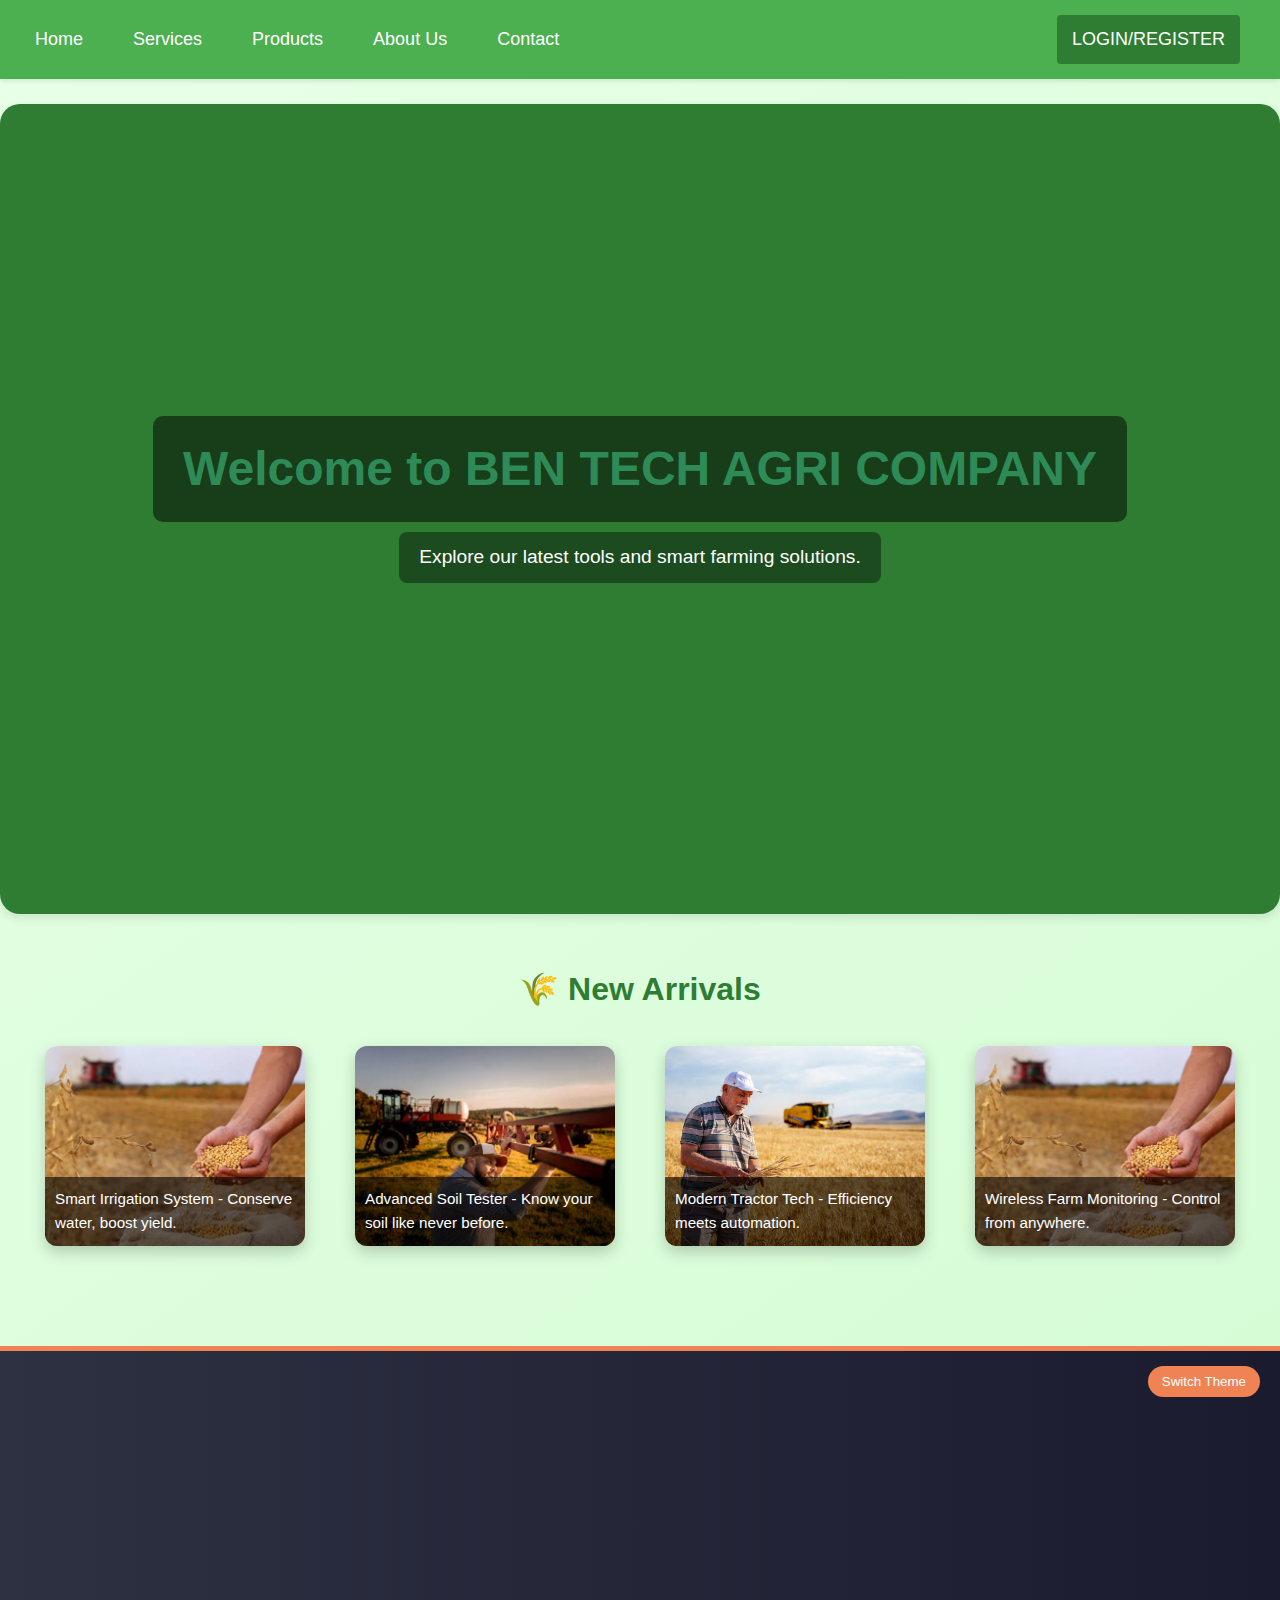
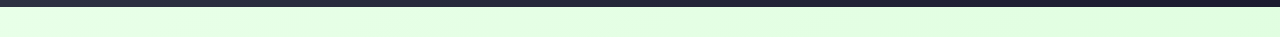
<file: BENZ PROJECT 2/home.html>
<!DOCTYPE html>
<html lang="en">
<head>
  <meta charset="UTF-8" />
  <title>BEN TECH AGRI COMPANY - Home</title>

  
<head>
  <meta charset="UTF-8">
  <meta name="viewport" content="width=device-width, initial-scale=1.0">
  <title>BEN TECH AGRIC COMPANY - Innovative Agricultural Solutions</title>
  <link rel="stylesheet" href="style.css">
  <link rel="shortcut icon" type="image/x-icon" href="photo/IMG-20250307-WA0008.jpg">

</head>

<div class="home">

  <div class="dropdown">
    <a href="index.html">Home</a>
    <div class="dropdown-content">
      <a href="home.html">New Arrivals</a>
    
    
    </div>
  </div>


  <div class="dropdown">
    <a href="services.html">Services</a>
    <div class="dropdown-content">
      
     
    </div>
  </div>


  <div class="dropdown">
    <a href="#products">Products</a>
    <div class="dropdown-content">
      <a href="tractor.html">Tractors & Implements</a>
      <a href="irragation.html">Irrigation Systems & Hand tools</a>
     

    </div>
  </div>

 
  <div class="dropdown">
    <a href="about.html">About Us</a>
    <div class="dropdown-content">

    </div>
  </div>

  <div class="dropdown">
    <a href="contact.html">Contact</a>
    
     
    
  </div>


  <a class="login-btn" href="Forms.html">LOGIN/REGISTER</a>
</div>

</div>
<br>
  <style>
    body {
      margin: 0;
      font-family: 'Segoe UI', sans-serif;
      background-color: #f4f6f8;
    }

    /* Navbar */
    .navbar {
      background-color: #2e7d32;
      padding: 15px 30px;
      display: flex;
      align-items: center;
      color: white;
    }

    .navbar a {
      color: white;
      text-decoration: none;
      margin-right: 20px;
      font-weight: bold;
    }

    /* Hero Section */
    .hero {
      background: url('https://images.unsplash.com/photo-1603297631959-c2b88f9b1e77') no-repeat center center/cover;
      height: 90vh;
      color: white;
      display: flex;
      align-items: center;
      justify-content: center;
      flex-direction: column;
      text-align: center;
      background-color: #2e7d32;
    }

    .hero h1 {
      font-size: 3em;
      background: rgba(0, 0, 0, 0.5);
      padding: 15px 30px;
      border-radius: 10px;
    }

    .hero p {
      font-size: 1.2em;
      margin-top: 10px;
      background: rgba(0, 0, 0, 0.4);
      padding: 10px 20px;
      border-radius: 8px;
    }

    /* New Arrivals Section */
    .new-arrivals {
      padding: 50px 30px;
      text-align: center;
    }

    .new-arrivals h2 {
      color: #2e7d32;
      font-size: 2em;
      margin-bottom: 30px;
    }

    .image-container {
      display: flex;
      justify-content: space-around;
      flex-wrap: wrap;
      gap: 20px;
    }

    .image-card {
      position: relative;
      width: 260px;
      height: 200px;
      border-radius: 12px;
      overflow: hidden;
      box-shadow: 0 6px 15px rgba(0, 0, 0, 0.2);
      background-color: white;
      animation: moveLeftRight 10s infinite alternate ease-in-out;
    }

    .image-card:nth-child(even) {
      animation: moveRightLeft 12s infinite alternate ease-in-out;
    }

    .image-card img {
      width: 100%;
      height: 100%;
      object-fit: cover;
    }

    .image-description {
      position: absolute;
      bottom: 0;
      width: 100%;
      padding: 10px;
      background: rgba(0, 0, 0, 0.6);
      color: white;
      font-size: 0.95em;
      text-align: left;
      transition: opacity 0.5s;
    }

    @keyframes moveLeftRight {
      0% { transform: translateX(0); }
      100% { transform: translateX(40px); }
    }

    @keyframes moveRightLeft {
      0% { transform: translateX(0); }
      100% { transform: translateX(-40px); }
    }

    /* Footer */
    footer {
      background-color: #2e7d32;
      color: white;
      text-align: center;
      padding: 20px;
      font-size: 0.95em;
      margin-top: 50px;
    }
  </style>
</head>
<body>

 

  <!-- Hero Section -->
  <div class="hero">
    <h1>Welcome to BEN TECH AGRI COMPANY</h1>
    <p>Explore our latest tools and smart farming solutions.</p>
  </div>

  <!-- New Arrivals Section -->
  <div class="new-arrivals">
    <h2>🌾 New Arrivals</h2>
    <div class="image-container">
      <div class="image-card">
        <img src="photo/istockphoto-2157284609-612x612.jpg" alt="Smart Irrigation System">
        <div class="image-description" id="desc1">Smart Irrigation System - Conserve water, boost yield.</div>
      </div>
      <div class="image-card">
        <img src="photo/istockphoto-1950529964-612x612.webp" alt="Advanced Soil Tester">
        <div class="image-description" id="desc2">Advanced Soil Tester - Know your soil like never before.</div>
      </div>
      <div class="image-card">
        <img src="photo/istockphoto-2159859018-612x612.jpg" alt="Modern Tractor Tech">
        <div class="image-description" id="desc3">Modern Tractor Tech - Efficiency meets automation.</div>
      </div>
      <div class="image-card">
        <img src="photo/istockphoto-2157284609-612x612.jpg" alt="Wireless Farm Monitoring">
        <div class="image-description" id="desc4">Wireless Farm Monitoring - Control from anywhere.</div>
      </div>
    </div>
  </div>

  
  <footer id="main-footer">
    <button class="theme-switcher" onclick="toggleTheme()">Switch Theme</button>
    <div class="footer-container" id="footer-content">
      <!-- Company Info -->
      <div class="footer-info">
        <h3>BEN TECH AGRICULTURAL COMPANY</h3>
        <p>Address: Plot 2456, KAMPALA, Uganda</p>
        <p>Phone: +256 775133819<br>+256 74824073</p>
        <p>Email: <a href="mailto:info@bentechagricultural.com">info@bentechagricultural.com</a></p>
      </div>

      <!-- Social Links -->
      <div class="footer-social">
        <h3>Follow Us</h3>
        <ul>
          <li><a href="#"><i class="fab fa-facebook-f"></i></a></li>
          <li><a href="#"><i class="fab fa-twitter"></i></a></li>
          <li><a href="#"><i class="fab fa-instagram"></i></a></li>
          <li><a href="#"><i class="fab fa-linkedin-in"></i></a></li>
          <li><a href="#"><i class="fab fa-youtube"></i></a></li>
        </ul>
      </div>

      <!-- Copyright -->
      <div class="footer-bottom">
        <p>&copy; <span id="year"></span> BEN TECH AGRIC COMPANY. All rights reserved.</p>
      </div>
    </div>
  </footer>

  <!-- JavaScript Enhancements -->
  <script>
    // Dynamic Year
    document.getElementById('year').textContent = new Date().getFullYear();

    // Scroll Reveal Animation
    window.addEventListener('scroll', () => {
      const footerContent = document.getElementById('footer-content');
      const footerTop = footerContent.getBoundingClientRect().top;
      const windowHeight = window.innerHeight;

      if (footerTop < windowHeight - 100) {
        footerContent.style.opacity = 1;
        footerContent.style.transform = 'translateY(0)';
      }
    });

    // Theme Toggle
    function toggleTheme() {
      const footer = document.getElementById('main-footer');
      footer.classList.toggle('light-theme');
    }
  </script>

</body>
</html>

      
     
      <link rel="stylesheet" href="https://cdnjs.cloudflare.com/ajax/libs/font-awesome/5.15.4/css/all.min.css">

  <!-- JavaScript for dynamic content -->
  <script>
    const descriptions = {
      desc1: [
        "Smart Irrigation System - Conserve water, boost yield.",
        "Automated Watering - Efficient & Sustainable.",
        "Irrigation Made Easy - Just Set & Forget."
      ],
      desc2: [
        "Advanced Soil Tester - Know your soil.",
        "Analyze pH, moisture, and fertility instantly.",
        "Portable Soil Lab - Accurate farm insights."
      ],
      desc3: [
        "Modern Tractor Tech - Powerful & Smart.",
        "Save fuel, maximize output.",
        "GPS-enabled Tractor Systems - Precision farming."
      ],
      desc4: [
        "Wireless Farm Monitoring - Full control anytime.",
        "Mobile alerts for moisture, light, and weather.",
        "Stay connected to your farm 24/7."
      ]
    };

    function rotateDescriptions() {
      for (let id in descriptions) {
        const el = document.getElementById(id);
        const texts = descriptions[id];
        let index = 0;

        setInterval(() => {
          index = (index + 1) % texts.length;
          el.style.opacity = 0;
          setTimeout(() => {
            el.textContent = texts[index];
            el.style.opacity = 1;
          }, 400);
        }, 4000);
      }
    }

    rotateDescriptions();
  </script>
</body>
</html>
</file>
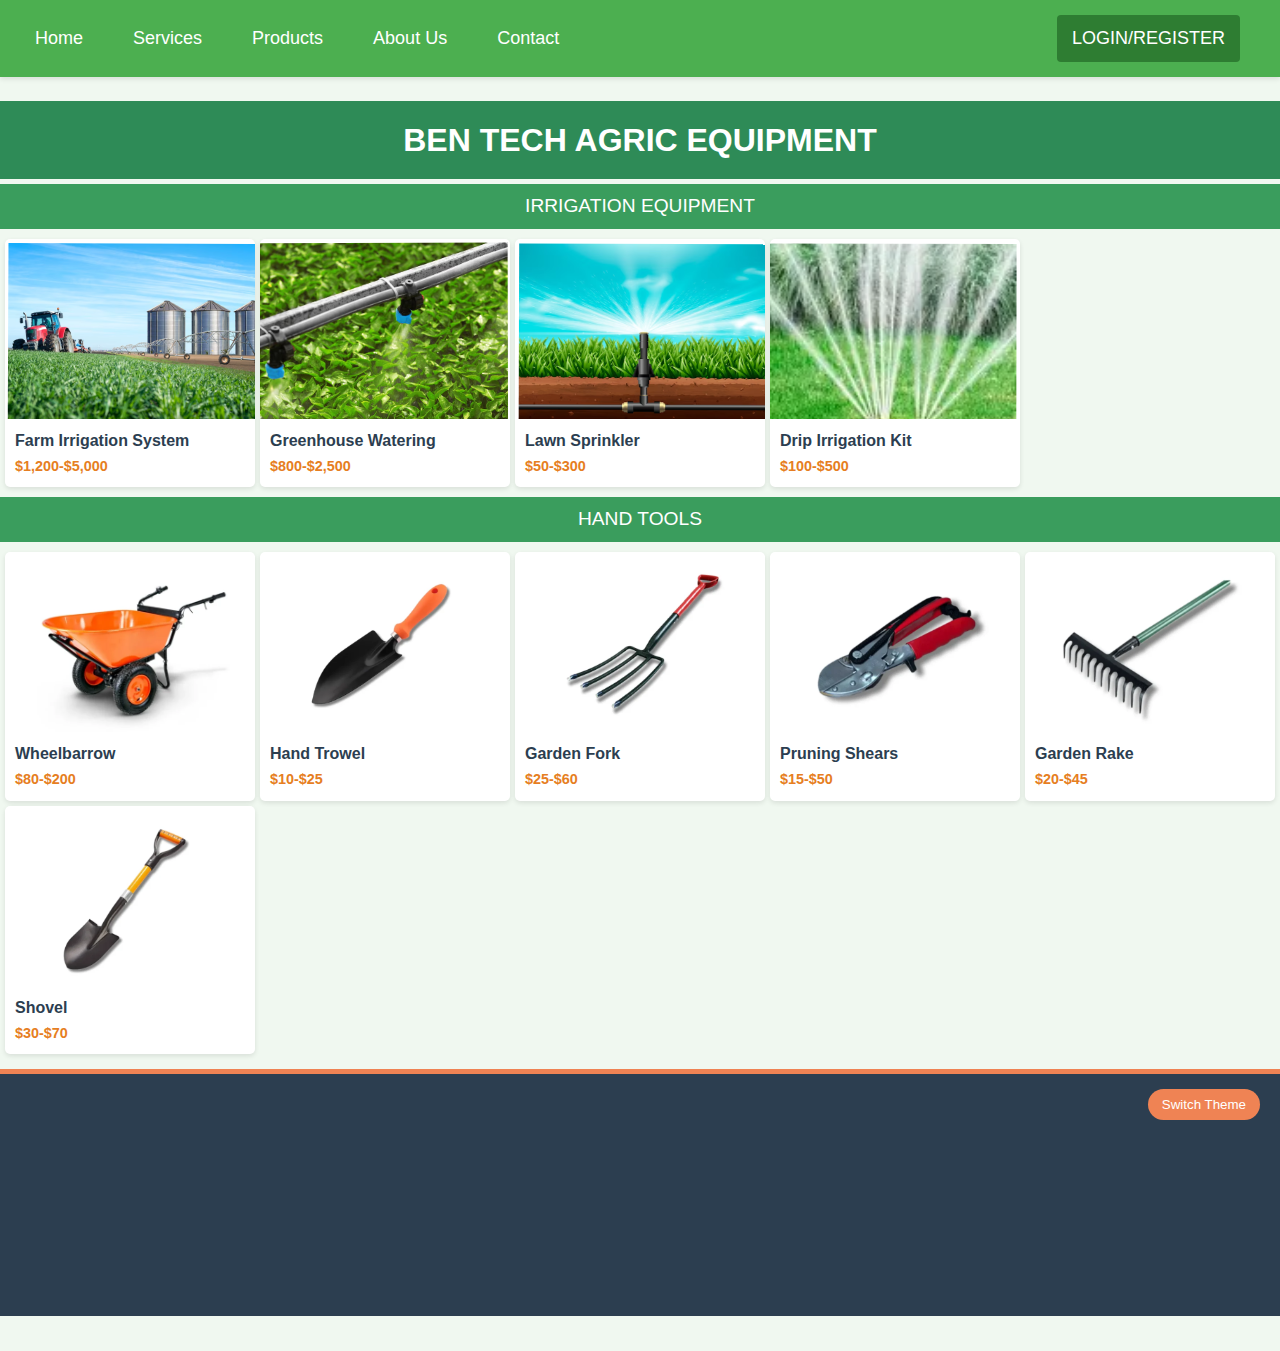
<file: BENZ PROJECT 2/irragation.html>
<head>
    <meta charset="UTF-8">
    <meta name="viewport" content="width=device-width, initial-scale=1.0">
    <title>BEN TECH AGRIC COMPANY - Innovative Agricultural Solutions</title>
    <link rel="stylesheet" href="style.css">
    <link rel="shortcut icon" type="image/x-icon" href="photo/IMG-20250307-WA0008.jpg">
  
  </head>
  
  <div class="home">
  
    <div class="dropdown">
      <a href="index.html">Home</a>
      <div class="dropdown-content">
        <a href="home.html">New Arrivals</a>
      
      
      </div>
    </div>
  
  
    <div class="dropdown">
      <a href="services.html">Services</a>
      <div class="dropdown-content">
        
       
      </div>
    </div>
  
  
    <div class="dropdown">
      <a href="#products">Products</a>
      <div class="dropdown-content">
        <a href="tractor.html">Tractors & Implements</a>
        <a href="irragation.html">Irrigation Systems & Hand tools</a>
       
  
      </div>
    </div>
  
   
    <div class="dropdown">
      <a href="about.html">About Us</a>
      <div class="dropdown-content">
  
      </div>
    </div>
  
    <div class="dropdown">
      <a href="contact.html">Contact</a>
      
       
        
    </div>
  
  
    <a class="login-btn" href="Forms.html">LOGIN/REGISTER</a>
  </div>
  
  </div>
  <br>
  <!DOCTYPE html>
  <html lang="en">
  <head>
      <meta charset="UTF-8">
      <meta name="viewport" content="width=device-width, initial-scale=1.0">
      <title>BEN TECH AGRIC - Irrigation & Tools</title>
      <style>
          * {
              margin: 0;
              padding: 0;
              box-sizing: border-box;
          }
          body {
              font-family: 'Arial', sans-serif;
              background: #f0f8f0;
              color: #333;
              line-height: 1.5;
          }
          .header {
              background: #2e8b57;
              color: white;
              padding: 15px 0;
              text-align: center;
          }
          .category {
              background: #3a9d5d;
              color: white;
              padding: 8px 0;
              text-align: center;
              margin: 5px 0;
              font-size: 1.2rem;
          }
          .products-container {
              display: grid;
              grid-template-columns: repeat(auto-fill, minmax(250px, 1fr));
              gap: 5px;
              padding: 5px;
          }
          .product-card {
              background: white;
              border-radius: 5px;
              overflow: hidden;
              box-shadow: 0 2px 5px rgba(0,0,0,0.1);
          }
          .img-box {
              height: 180px;
              overflow: hidden;
              position: relative;
          }
          .img-box img {
              width: 100%;
              height: 100%;
              object-fit: cover;
              position: absolute;
              transition: transform 0.3s;
          }
          .product-info {
              padding: 10px;
          }
          .product-name {
              font-weight: bold;
              font-size: 1rem;
              margin-bottom: 3px;
              color: #2c3e50;
          }
          .product-price {
              color: #e67e22;
              font-weight: bold;
              font-size: 0.9rem;
          }
          footer {
              background: #2c3e50;
              color: white;
              text-align: center;
              padding: 15px 0;
              margin-top: 10px;
              font-size: 0.9rem;
          }
          .footer-content {
              display: flex;
              flex-direction: column;
          }
          .company-name {
              font-weight: bold;
              color: #2ecc71;
          }
      </style>
  </head>
  <body>
      <div class="header">
          <h1>BEN TECH AGRIC EQUIPMENT</h1>
      </div>
  
      <div class="category">IRRIGATION EQUIPMENT</div>
      <div class="products-container" id="irrigation-container"></div>
  
      <div class="category">HAND TOOLS</div>
      <div class="products-container" id="tools-container"></div>
  
      <footer id="main-footer">
        <button class="theme-switcher" onclick="toggleTheme()">Switch Theme</button>
        <div class="footer-container" id="footer-content">
          <!-- Company Info -->
          <div class="footer-info">
            <h3>BEN TECH AGRICULTURAL COMPANY</h3>
            <p>Address: Plot 2456, KAMPALA, Uganda</p>
            <p>Phone: +256 775133819<br>+256 74824073</p>
            <p>Email: <a href="mailto:info@bentechagricultural.com">info@bentechagricultural.com</a></p>
          </div>
    
          <!-- Social Links -->
          <div class="footer-social">
            <h3>Follow Us</h3>
            <ul>
              <li><a href="#"><i class="fab fa-facebook-f"></i></a></li>
              <li><a href="#"><i class="fab fa-twitter"></i></a></li>
              <li><a href="#"><i class="fab fa-instagram"></i></a></li>
              <li><a href="#"><i class="fab fa-linkedin-in"></i></a></li>
              <li><a href="#"><i class="fab fa-youtube"></i></a></li>
            </ul>
          </div>
    
          <!-- Copyright -->
          <div class="footer-bottom">
            <p>&copy; <span id="year"></span> BEN TECH AGRIC COMPANY. All rights reserved.</p>
          </div>
        </div>
      </footer>
    
      <!-- JavaScript Enhancements -->
      <script>
        // Dynamic Year
        document.getElementById('year').textContent = new Date().getFullYear();
    
        // Scroll Reveal Animation
        window.addEventListener('scroll', () => {
          const footerContent = document.getElementById('footer-content');
          const footerTop = footerContent.getBoundingClientRect().top;
          const windowHeight = window.innerHeight;
    
          if (footerTop < windowHeight - 100) {
            footerContent.style.opacity = 1;
            footerContent.style.transform = 'translateY(0)';
          }
        });
    
        // Theme Toggle
        function toggleTheme() {
          const footer = document.getElementById('main-footer');
          footer.classList.toggle('light-theme');
        }
      </script>
    
    </body>
    </html>
    
          
         
          <link rel="stylesheet" href="https://cdnjs.cloudflare.com/ajax/libs/font-awesome/5.15.4/css/all.min.css">
  
      <script>
          // Product data with animation parameters
          const products = {
              irrigation: [
                  {
                      name: "Farm Irrigation System",
                      price: "$1,200-$5,000",
                      src: "tractor/agriculture-food-production-concept-with-tractor-machine-silos-irrigation-system_342744-565.avif",
                      moveX: 0.03,
                      moveY: 0.02,
                      rotate: 0.005
                  },
                  {
                      name: "Greenhouse Watering",
                      price: "$800-$2,500",
                      src: "tractor/greenhouse-watering-system-action_392895-398528.avif",
                      moveX: -0.02,
                      moveY: 0.03,
                      rotate: -0.003
                  },
                  {
                      name: "Lawn Sprinkler",
                      price: "$50-$300",
                      src: "tractor/realistic-sprinkler-illustration_52683-111287.avif",
                      moveX: 0.04,
                      moveY: -0.01,
                      rotate: 0.004
                  },
                  {
                      name: "Drip Irrigation Kit",
                      price: "$100-$500",
                      src: "tractor/download.webp",
                      moveX: -0.035,
                      moveY: -0.015,
                      rotate: 0.002
                  }
              ],
              tools: [
                  {
                      name: "Wheelbarrow",
                      price: "$80-$200",
                      src: "tractor/Wheelbarrow-600x400.webp",
                      moveX: 0.025,
                      moveY: -0.025,
                      rotate: -0.002
                  },
                  {
                      name: "Hand Trowel",
                      price: "$10-$25",
                      src: "tractor/Hand-Trowel-768x512.webp",
                      moveX: -0.03,
                      moveY: 0.02,
                      rotate: 0.003
                  },
                  {
                      name: "Garden Fork",
                      price: "$25-$60",
                      src: "tractor/Garden-Fork-768x512.webp",
                      moveX: 0.02,
                      moveY: 0.03,
                      rotate: -0.001
                  },
                  {
                      name: "Pruning Shears",
                      price: "$15-$50",
                      src: "tractor/Pruning-Shears-768x512.webp",
                      moveX: -0.015,
                      moveY: -0.025,
                      rotate: 0.002
                  },
                  {
                      name: "Garden Rake",
                      price: "$20-$45",
                      src: "tractor/Garden-Rake-768x512.webp",
                      moveX: 0.018,
                      moveY: 0.035,
                      rotate: -0.003
                  },
                  {
                      name: "Shovel",
                      price: "$30-$70",
                      src: "tractor/Shovel-768x512.webp",
                      moveX: -0.028,
                      moveY: 0.025,
                      rotate: 0.001
                  }
              ]
          };
  
          // Create product cards with smooth animations
          function createProducts() {
              // Irrigation products
              const irrigationContainer = document.getElementById('irrigation-container');
              products.irrigation.forEach(product => {
                  const card = createProductCard(product);
                  irrigationContainer.appendChild(card);
                  animateImage(card.querySelector('img'), product);
              });
  
              // Tools products
              const toolsContainer = document.getElementById('tools-container');
              products.tools.forEach(product => {
                  const card = createProductCard(product);
                  toolsContainer.appendChild(card);
                  animateImage(card.querySelector('img'), product);
              });
          }
  
          // Create product card element
          function createProductCard(product) {
              const card = document.createElement('div');
              card.className = 'product-card';
              
              card.innerHTML = `
                  <div class="img-box">
                      <img src="${product.src}" alt="${product.name}">
                  </div>
                  <div class="product-info">
                      <div class="product-name">${product.name}</div>
                      <div class="product-price">${product.price}</div>
                  </div>
              `;
              
              return card;
          }
  
          // Smooth image animation
          function animateImage(img, params) {
              let time = 0;
              
              function animate() {
                  time += 0.05;
                  
                  const x = 5 * Math.sin(time * params.moveX * 10);
                  const y = 5 * Math.cos(time * params.moveY * 10);
                  const rot = 2 * Math.sin(time * params.rotate * 10);
                  
                  img.style.transform = `
                      translate(${x}px, ${y}px)
                      rotate(${rot}deg)
                  `;
                  
                  requestAnimationFrame(animate);
              }
              
              animate();
          }
  
          // Initialize when page loads
          window.addEventListener('load', createProducts);
      </script>
  </body>
  </html>
</file>
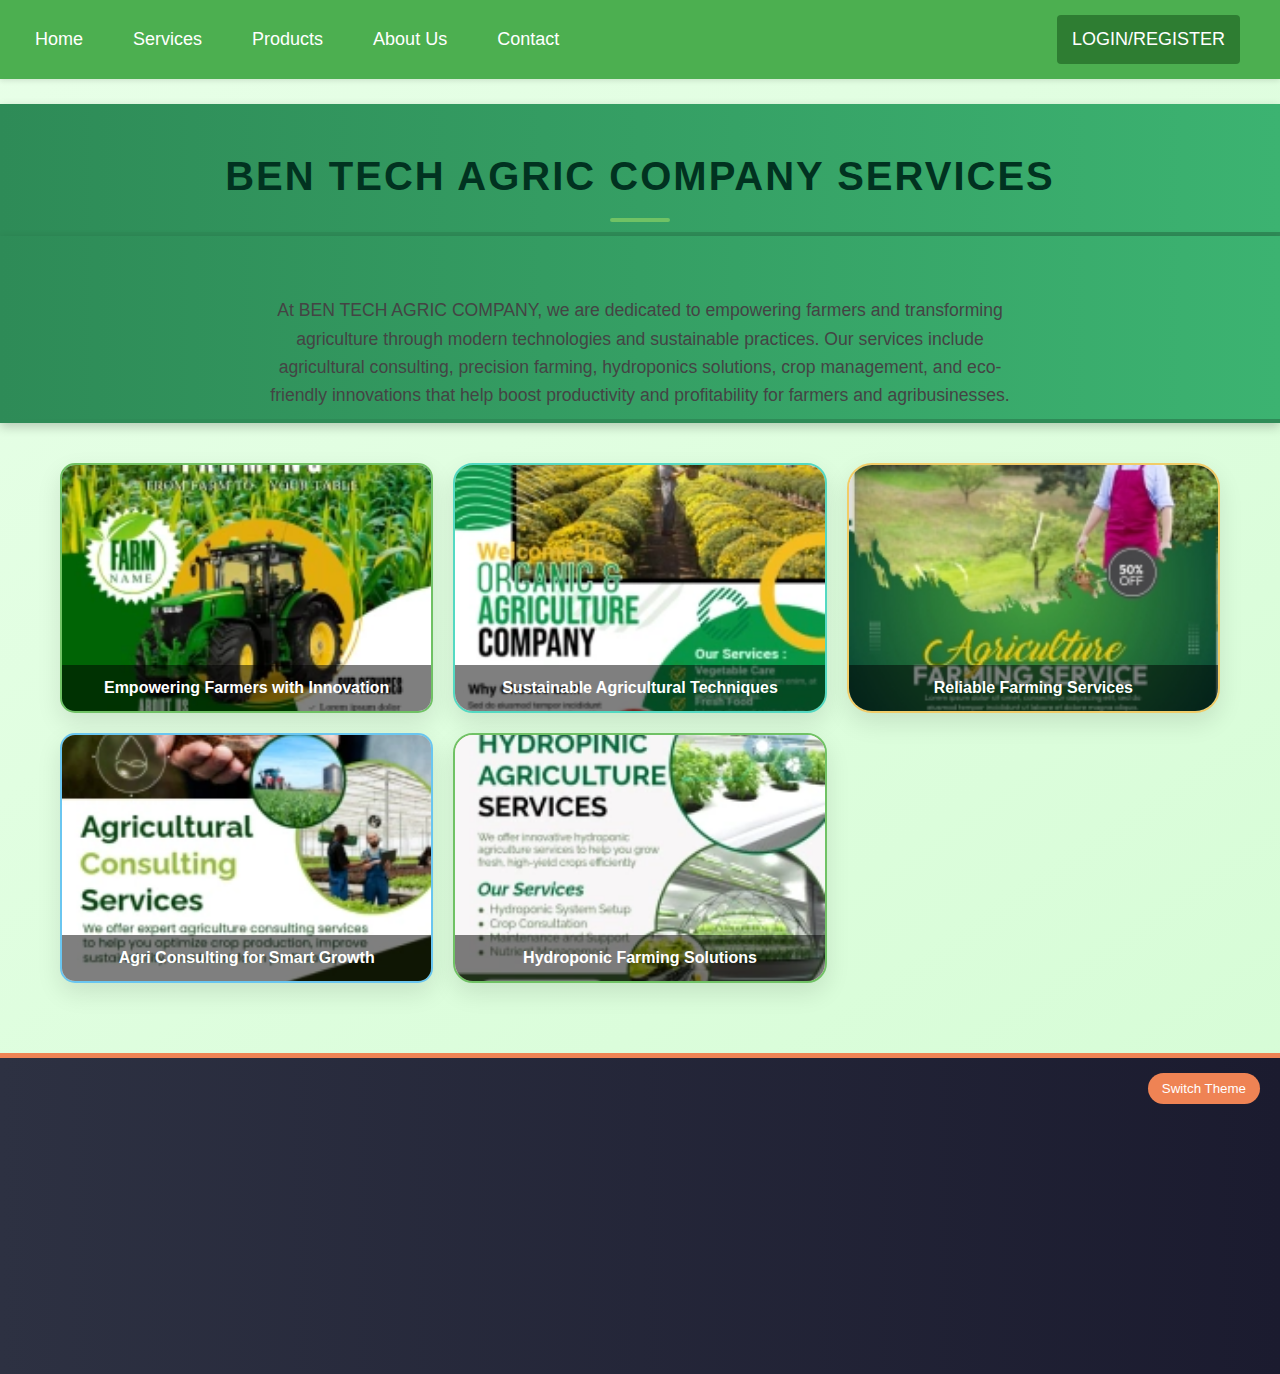
<file: BENZ PROJECT 2/services.html>
<!DOCTYPE html>
<html lang="en">
<head>
  <meta charset="UTF-8">
  <title>BEN TECH AGRIC COMPANY</title>

  
<head>
  <meta charset="UTF-8">
  <meta name="viewport" content="width=device-width, initial-scale=1.0">
  <title>BEN TECH AGRIC COMPANY - Innovative Agricultural Solutions</title>
  <link rel="stylesheet" href="style.css">
  <link rel="shortcut icon" type="image/x-icon" href="photo/IMG-20250307-WA0008.jpg">

</head>

<div class="home">

  <div class="dropdown">
    <a href="index.html">Home</a>
    <div class="dropdown-content">
      <a href="home.html">New Arrivals</a>
    
    
    </div>
  </div>


  <div class="dropdown">
    <a href="services.html">Services</a>
    <div class="dropdown-content">
      
     
    </div>
  </div>


  <div class="dropdown">
    <a href="#products">Products</a>
    <div class="dropdown-content">
      <a href="tractor.html">Tractors & Implements</a>
      <a href="irragation.html">Irrigation Systems & Hand tools</a>
     

    </div>
  </div>

 
  <div class="dropdown">
    <a href="about.html">About Us</a>
    <div class="dropdown-content">

    </div>
  </div>

  <div class="dropdown">
    <a href="contact.html">Contact</a>
    
  </div>


  <a class="login-btn" href="Forms.html">LOGIN/REGISTER</a>
</div>

</div>
<br>
  <style>
    
    * {
      margin: 0;
      padding: 0;
      box-sizing: border-box;
    }

    body {
      font-family: 'Segoe UI', sans-serif;
      transition: background 1s ease;
    }

    header {
      text-align: center;
      padding: 40px 20px 10px;
    }

    header h1 {
      font-size: 2.5rem;
      color: #013220;
      text-transform: uppercase;
      letter-spacing: 2px;
      position: relative;
    }

    header h1::after {
      content: '';
      display: block;
      width: 60px;
      height: 4px;
      background: #70c265;
      margin: 10px auto 0;
      border-radius: 5px;
    }

    .container {
      max-width: 1200px;
      margin: 20px auto;
      display: grid;
      grid-template-columns: repeat(auto-fit, minmax(280px, 1fr));
      gap: 20px;
      padding: 20px;
    }

    .image-box {
      position: relative;
      overflow: hidden;
      height: 250px;
      transition: all 1s ease;
    }

    .image-box img {
      width: 100%;
      height: 100%;
      object-fit: cover;
      position: absolute;
      animation-duration: 8s;
      animation-iteration-count: infinite;
      animation-timing-function: ease-in-out;
    }

    .overlay-text {
      position: absolute;
      bottom: 0;
      background: rgba(0, 0, 0, 0.5);
      color: #fff;
      width: 100%;
      text-align: center;
      padding: 10px;
      font-weight: bold;
      font-size: 1rem;
    }

    .move-left img { animation-name: moveLeft; }
    .move-right img { animation-name: moveRight; }
    .move-up img { animation-name: moveUp; }
    .move-down img { animation-name: moveDown; }

    @keyframes moveLeft {
      0%, 100% { transform: translateX(0); }
      50% { transform: translateX(-20px); }
    }

    @keyframes moveRight {
      0%, 100% { transform: translateX(0); }
      50% { transform: translateX(20px); }
    }

    @keyframes moveUp {
      0%, 100% { transform: translateY(0); }
      50% { transform: translateY(-20px); }
    }

    @keyframes moveDown {
      0%, 100% { transform: translateY(0); }
      50% { transform: translateY(20px); }
    }

    .footer {
      background-color: #013220;
      color: white;
      text-align: center;
      padding: 20px;
      font-size: 1rem;
      margin-top: 40px;
    }
    .intro-text {
  font-size: 1.1rem;
  color: #444;
  max-width: 800px;
  margin: 20px auto 0;
  line-height: 1.6;
  padding: 0 20px;
  text-align: center;
}

  </style>
</head>
<body>

<header>
  <h1>BEN TECH AGRIC COMPANY SERVICES</h1>
</header>
<header>
    <p class="intro-text">
      At BEN TECH AGRIC COMPANY, we are dedicated to empowering farmers and transforming agriculture through modern technologies and sustainable practices.
      Our services include agricultural consulting, precision farming, hydroponics solutions, crop management, and eco-friendly innovations that help boost productivity and profitability for farmers and agribusinesses.
    </p>
  </header>
  
<div class="container">
  <div class="image-box move-left">
    <img src="photo/agric-flyer-design-template-b94ecc54590533dda5b2e11d5315c895.webp" alt="Empowering Farmers">
    <div class="overlay-text">Empowering Farmers with Innovation</div>
  </div>
  <div class="image-box move-right">
    <img src="photo/agricultural-ads-design-template-bfad7c75656914bafc0a707eea408de3.webp" alt="Sustainable Techniques">
    <div class="overlay-text">Sustainable Agricultural Techniques</div>
  </div>
  <div class="image-box move-up">
    <img src="photo/agriculture-farming-services-design-template-e96437cbda56a13a81b61c43a2a2434c.jpg" alt="Farming Services">
    <div class="overlay-text">Reliable Farming Services</div>
  </div>
  <div class="image-box move-down">
    <img src="photo/white-modern-&-minimal-agriculture-consulting-design-template-8ed53baecfc9d0aedd3f7b629b1a14ac.webp" alt="Consulting">
    <div class="overlay-text">Agri Consulting for Smart Growth</div>
  </div>
  <div class="image-box move-left">
    <img src="photo/white-modern-&-minimal-hydroponic-agriculture-design-template-9698741e08ad1564c9b2181800999ad2.webp" alt="Hydroponics">
    <div class="overlay-text">Hydroponic Farming Solutions</div>
  </div>
</div>

<footer id="main-footer">
  <button class="theme-switcher" onclick="toggleTheme()">Switch Theme</button>
  <div class="footer-container" id="footer-content">
    <!-- Company Info -->
    <div class="footer-info">
      <h3>BEN TECH AGRICULTURAL COMPANY</h3>
      <p>Address: Plot 2456, KAMPALA, Uganda</p>
      <p>Phone: +256 775133819<br>+256 74824073</p>
      <p>Email: <a href="mailto:info@bentechagricultural.com">info@bentechagricultural.com</a></p>
    </div>

    <!-- Social Links -->
    <div class="footer-social">
      <h3>Follow Us</h3>
      <ul>
        <li><a href="#"><i class="fab fa-facebook-f"></i></a></li>
        <li><a href="#"><i class="fab fa-twitter"></i></a></li>
        <li><a href="#"><i class="fab fa-instagram"></i></a></li>
        <li><a href="#"><i class="fab fa-linkedin-in"></i></a></li>
        <li><a href="#"><i class="fab fa-youtube"></i></a></li>
      </ul>
    </div>

    <!-- Copyright -->
    <div class="footer-bottom">
      <p>&copy; <span id="year"></span> BEN TECH AGRIC COMPANY. All rights reserved.</p>
    </div>
  </div>
</footer>

<!-- JavaScript Enhancements -->
<script>
  // Dynamic Year
  document.getElementById('year').textContent = new Date().getFullYear();

  // Scroll Reveal Animation
  window.addEventListener('scroll', () => {
    const footerContent = document.getElementById('footer-content');
    const footerTop = footerContent.getBoundingClientRect().top;
    const windowHeight = window.innerHeight;

    if (footerTop < windowHeight - 100) {
      footerContent.style.opacity = 1;
      footerContent.style.transform = 'translateY(0)';
    }
  });

  // Theme Toggle
  function toggleTheme() {
    const footer = document.getElementById('main-footer');
    footer.classList.toggle('light-theme');
  }
</script>

</body>
</html>

    
   
    <link rel="stylesheet" href="https://cdnjs.cloudflare.com/ajax/libs/font-awesome/5.15.4/css/all.min.css">

<script>
  // Background colors for the body
  const bodyColors = ["#f4f9f6", "#e0f7f1", "#fffef2", "#f9fff5"];
  let bodyIndex = 0;

  setInterval(() => {
    document.body.style.background = bodyColors[bodyIndex];
    bodyIndex = (bodyIndex + 1) % bodyColors.length;
  }, 4000);

  // Style image containers dynamically
  const boxes = document.querySelectorAll('.image-box');
  const boxColors = ["#c3f7e2", "#daf7e6", "#ecfbd4", "#c1f0f6", "#ffeccf"];
  const boxBorders = ["2px solid #70c265", "2px solid #54d9c2", "2px solid #f1cc68", "2px solid #6ac6f0"];

  function styleBoxes() {
    boxes.forEach((box, index) => {
      box.style.borderRadius = `${15 + (index % 3) * 5}px`;
      box.style.border = boxBorders[index % boxBorders.length];
      box.style.backgroundColor = boxColors[index % boxColors.length];
      box.style.boxShadow = "0 10px 25px rgba(0, 0, 0, 0.1)";
    });
  }

  styleBoxes();

  // Optional: refresh styles every few seconds to animate slightly
  setInterval(() => {
    styleBoxes();
  }, 5000);
</script>

</body>
</html>
</file>
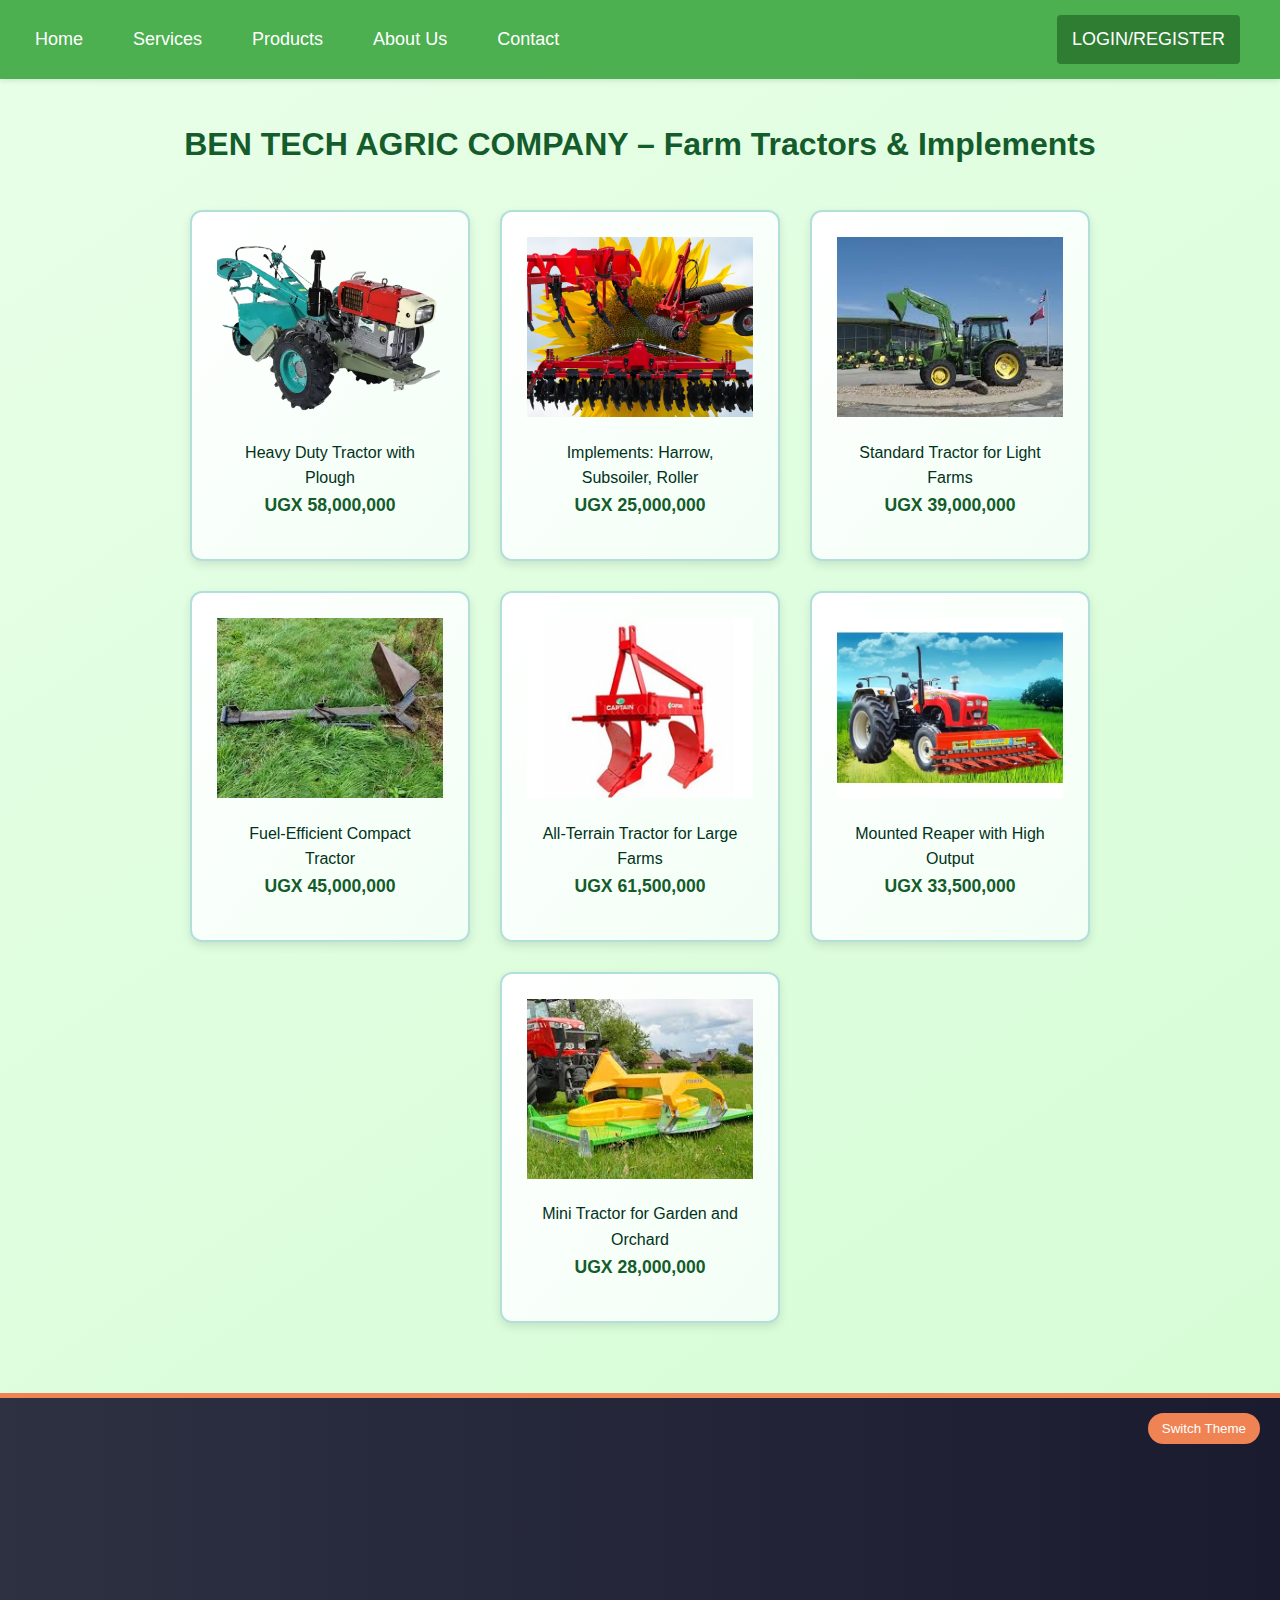
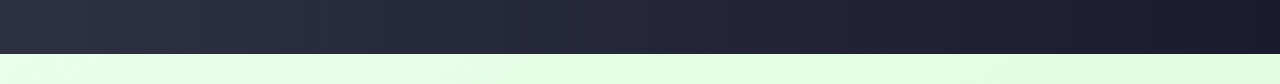
<file: BENZ PROJECT 2/tractor.html>
<!DOCTYPE html>
<html lang="en">
<head>
  <meta charset="UTF-8">
  <title>BEN TECH AGRIC COMPANY – Tractors & Implements</title>
  <meta name="viewport" content="width=device-width, initial-scale=1.0">
  <link rel="stylesheet" href="style.css">
  <link rel="shortcut icon" type="image/x-icon" href="photo/IMG-20250307-WA0008.jpg">
  <style>
    body {
      font-family: 'Segoe UI', sans-serif;
      background-color: #f0fdf4;
      margin: 0;
      padding: 0;
    }

    .section-title {
      text-align: center;
      font-size: 2rem;
      color: #145c2b;
      margin: 40px 0 20px;
    }
    .container {
      display: flex;
      flex-wrap: wrap;
      justify-content: center; /* Centers cards while maintaining full width */
      gap: 30px;
      padding: 20px 0; /* Removes left/right padding */
      width: 100%;
      margin: 0 auto; /* Centers container if needed */
    }

    .card {
      background-color: #ffffff;
      border-radius: 12px;
      border: 2px solid #b2dfdb;
      box-shadow: 0 4px 10px rgba(0, 0, 0, 0.1);
      overflow: hidden;
      width: 280px;
      text-align: center;
      position: relative;
      animation-duration: 10s;
      animation-iteration-count: infinite;
    }

    .card img {
      width: 100%;
      height: 180px;
      object-fit: cover;
    }

    .caption {
      padding: 15px;
      color: #013220;
    }

    .price {
      color: #145c2b;
      font-weight: bold;
      font-size: 1.1rem;
    }

    footer {
      background-color: #013220;
      color: white;
      text-align: center;
      padding: 20px;
      font-size: 0.95rem;
    }

    /* Animations */
    @keyframes floatLeftRight {
      0%, 100% { transform: translateX(0); }
      50% { transform: translateX(20px); }
    }

    @keyframes floatUpDown {
      0%, 100% { transform: translateY(0); }
      50% { transform: translateY(-15px); }
    }

    .move-x { animation-name: floatLeftRight; }
    .move-y { animation-name: floatUpDown; }
  </style>
</head>
<body>

<div class="home">
  <div class="dropdown">
    <a href="index.html">Home</a>
    <div class="dropdown-content">
      <a href="home.html">New Arrivals</a>
    </div>
  </div>

  <div class="dropdown">
    <a href="services.html">Services</a>
    <div class="dropdown-content"></div>
  </div>

  <div class="dropdown">
    <a href="#products">Products</a>
    <div class="dropdown-content">
      <a href="tractor.html">Tractors & Implements</a>
      <a href="irragation.html">Irrigation Systems & Hand tools</a>
    </div>
  </div>

  <div class="dropdown">
    <a href="about.html">About Us</a>
    <div class="dropdown-content"></div>
  </div>

  <div class="dropdown">
    <a href="contact.html">Contact</a>
    
  </div>

  <a class="login-btn" href="Forms.html">LOGIN/REGISTER</a>
</div>

<h2 class="section-title">BEN TECH AGRIC COMPANY – Farm Tractors & Implements</h2>

<div class="container" id="tractor-container">
  <div class="card move-x">
    <img src="photo/walkingtractor-removebg-preview.webp" alt="Farm Tractor">
    <div class="caption">
      <p>Heavy Duty Tractor with Plough</p>
      <p class="price">UGX 58,000,000</p>
    </div>
  </div>

  <div class="card move-y">
    <img src="photo/tractor-equipment-implements-farm-disc-harrow-subsoiler-flat-lifter-roller-trailer-101417601.webp" alt="Implements Set">
    <div class="caption">
      <p>Implements: Harrow, Subsoiler, Roller</p>
      <p class="price">UGX 25,000,000</p>
    </div>
  </div>

  <div class="card move-x">
    <img src="photo/download.jpg" alt="Basic Tractor">
    <div class="caption">
      <p>Standard Tractor for Light Farms</p>
      <p class="price">UGX 39,000,000</p>
    </div>
  </div>

  <div class="card move-y">
    <img src="photo/images.jpg" alt="Farm Use Tractor">
    <div class="caption">
      <p>Fuel-Efficient Compact Tractor</p>
      <p class="price">UGX 45,000,000</p>
    </div>
  </div>

  <div class="card move-x">
    <img src="tractor/2900712ad8fb6f278ae5e3aa5a85dd3f.jpg" alt="Field Tractor">
    <div class="caption">
      <p>All-Terrain Tractor for Large Farms</p>
      <p class="price">UGX 61,500,000</p>
    </div>
  </div>

  <div class="card move-y">
    <img src="tractor/agricultural-front-tractor-mounted-reaper-500x500.webp" alt="Mounted Reaper">
    <div class="caption">
      <p>Mounted Reaper with High Output</p>
      <p class="price">UGX 33,500,000</p>
    </div>
  </div>

  <div class="card move-x">
    <img src="tractor/images.jpg" alt="Mini Tractor">
    <div class="caption">
      <p>Mini Tractor for Garden and Orchard</p>
      <p class="price">UGX 28,000,000</p>
    </div>
  </div>
</div>


<footer id="main-footer">
  <button class="theme-switcher" onclick="toggleTheme()">Switch Theme</button>
  <div class="footer-container" id="footer-content">
    <!-- Company Info -->
    <div class="footer-info">
      <h3>BEN TECH AGRICULTURAL COMPANY</h3>
      <p>Address: Plot 2456, KAMPALA, Uganda</p>
      <p>Phone: +256 775133819<br>+256 74824073</p>
      <p>Email: <a href="mailto:info@bentechagricultural.com">info@bentechagricultural.com</a></p>
    </div>

    <!-- Social Links -->
    <div class="footer-social">
      <h3>Follow Us</h3>
      <ul>
        <li><a href="#"><i class="fab fa-facebook-f"></i></a></li>
        <li><a href="#"><i class="fab fa-twitter"></i></a></li>
        <li><a href="#"><i class="fab fa-instagram"></i></a></li>
        <li><a href="#"><i class="fab fa-linkedin-in"></i></a></li>
        <li><a href="#"><i class="fab fa-youtube"></i></a></li>
      </ul>
    </div>

    <!-- Copyright -->
    <div class="footer-bottom">
      <p>&copy; <span id="year"></span> BEN TECH AGRIC COMPANY. All rights reserved.</p>
    </div>
  </div>
</footer>

<!-- JavaScript Enhancements -->
<script>
  // Dynamic Year
  document.getElementById('year').textContent = new Date().getFullYear();

  // Scroll Reveal Animation
  window.addEventListener('scroll', () => {
    const footerContent = document.getElementById('footer-content');
    const footerTop = footerContent.getBoundingClientRect().top;
    const windowHeight = window.innerHeight;

    if (footerTop < windowHeight - 100) {
      footerContent.style.opacity = 1;
      footerContent.style.transform = 'translateY(0)';
    }
  });

  // Theme Toggle
  function toggleTheme() {
    const footer = document.getElementById('main-footer');
    footer.classList.toggle('light-theme');
  }
</script>

</body>
</html>

    
   
    <link rel="stylesheet" href="https://cdnjs.cloudflare.com/ajax/libs/font-awesome/5.15.4/css/all.min.css">

<script>
  const cards = document.querySelectorAll('.card');
  cards.forEach((card, index) => {
    card.style.animationDelay = `${index * 0.5}s`;
  });
</script>
</body>
</html>
</file>
<file: BENZ PROJECT 2/style.css>
@keyframes border-glow {
        0% { box-shadow: 0 0 10px #ffffff; }
        50% { box-shadow: 0 0 20px #ffd700; }
        100% { box-shadow: 0 0 10px #ffffff; }
    }

        /* CSS Styles */
        * {
            margin: 0;
            padding: 0;
            box-sizing: border-box;
            font-family: 'Arial', sans-serif;
        }
        
        body {
            background-color: #f5f5f5;
            color: #333;
            line-height: 1.6;
        }
        
        .head {
            background-color: #2e8b57;
            color: white;
            padding: 15px 0;
            display: flex;
            align-items: center;
            justify-content: center;
            box-shadow: 0 2px 5px rgba(0,0,0,0.1);
            position: relative;
            margin-top: 0%;
            margin-bottom: 0%;
        }
        
        .head img {
            height: 60px;
            width: auto;
            margin-right: 20px;
            border-radius: 50%;
            border: 2px solid white;
        }
        
        marquee {
            font-size: 24px;
            font-weight: bold;
            letter-spacing: 1px;
            flex-grow: 1;
        }
        

    body {
      font-family: 'Segoe UI', Tahoma, Geneva, Verdana, sans-serif;
      margin: 0;
      padding: 0;
      background: linear-gradient(to right, #f0fdf4, #f9f9f9);
      color: #333;
      transition: background 2s ease;
    }

    .container {
      max-width: 1200px;
      margin: auto;
      padding: 20px;display: inline-block;
    }

    .hero {
      text-align: center;
      padding: 60px 20px;
      background-color: #e6ffed;
      border-radius: 20px;
      box-shadow: 0 4px 10px rgba(0, 0, 0, 0.1);
    }

    .hero h1 {
      font-size: 2.5em;
      color: #2e8b57;
    }

    .hero p {
      font-size: 1.2em;
      margin-bottom: 20px;
    }

    .btn {
      display: inline-block;
      padding: 10px 20px;
      background-color: #2e8b57;
      color: white;
      border-radius: 10px;
      text-decoration: none;
      font-weight: bold;
      transition: background 0.3s;
    }

    .btn:hover {
      background-color: #246c47;
    }

    #services {
      margin-top: 60px;
    }

    .services {
      display: flex;
      flex-wrap: wrap;
      gap: 20px;
      justify-content: center;
    }
    @media screen (max-width: 700px){
    
      .services {
      display: block;
      flex-wrap: wrap;
      gap: 10px;
      justify-content: center;
       }
      
    }

    .service-card {
      flex: 1 1 250px;
      background-color: #ffffff;
      border: 2px solid #d4f0d2;
      border-radius: 15px;
      box-shadow: 0 4px 15px rgba(0, 0, 0, 0.08);
      overflow: hidden;
      text-align: center;
      padding: 20px;
      transition: transform 0.3s ease;
      max-width: 280px;
    }

    .service-card:hover {
      transform: scale(1.03);
    }

    .service-card img {
      width: 100%;
      height: 180px;
      object-fit: cover;
      border-radius: 10px;
      margin: 15px 0;
    }

    .service-card p {
      font-size: 0.95em;
      color: #555;
    }

    .about-section {
      margin-top: 80px;
      text-align: center;
      background-color: #f4fff3;
      padding: 40px 20px;
      border-radius: 20px;
      border: 2px dashed #2e8b57;
    }

   

    @media screen and (max-width: 768px) {
      .services {
        flex-direction: column;
        align-items: center;
      }
    }

        footer {
            background-color: #2e8b57;
            color: white;
            text-align: center;
            padding: 20px;
            margin-top: 50px;
        }
        
        .btn {
            display: inline-block;
            background: #2e8b57;
            color: white;
            padding: 10px 25px;
            border-radius: 5px;
            text-decoration: none;
            margin-top: 20px;
            transition: background 0.3s;
        }
        
        .btn:hover {
            background: #1f6a3d;
        }
        
        @media (max-width: 768px) {
            .head {
                flex-direction: column;
                text-align: center;
            }
            
            .head img {
                margin-right: 0;
                margin-bottom: 10px;
            }
            
            .hero h1 {
                font-size: 2rem;
            }
        }
  .one{
  background-color: #2E7D32;
}
.home {
    background-color: #4CAF50;
    padding: 15px 20px;
    display: flex;
    align-items: center;
    box-shadow: 0 2px 5px rgba(0,0,0,0.1);
    font-family: Arial, sans-serif;
  }
  @media screen and (max-width:900px) {
    
    .home{
    display: block;
    }
  }
  .heavy-slider {
        display: flex;
        overflow-x: auto;
        gap: 10px;
        padding: 10px;
        scroll-behavior: smooth;width: 1800px;
      }

  .home a {
    color:white;
    text-decoration: none;
    padding: 10px 15px;
    margin-right: 20px;
    position: relative;
    transition: all 0.3s ease;font-size: large;font-family:  sans-serif;f
    margin-bottom: 0px;
    ma
  }

  .home a:hover {
    background-color: #3e8e41;
    border-radius: 4px;
  }

  
  .dropdown {
    position: relative;
    display: inline-block;
  }

  .dropdown-content {
    display: none;
    position: absolute;
    background-color: white;
    min-width: 200px;
    box-shadow: 0px 8px 16px 0px rgba(0,0,0,0.2);
    z-index: 1;
    border-radius: 4px;
  }

  .dropdown-content a {
    color: #333;
    padding: 12px 16px;
    text-decoration: none;
    display: block;
    margin-right: 0;
  }

  .dropdown-content a:hover {
    background-color: #e9e9e9;
  }

  .dropdown:hover .dropdown-content {
    display: block;
  }


  .login-btn {
    margin-left: auto;
    background-color: #2E7D32;
    padding: 10px 20px;
    border-radius: 4px;
  }

  .login-btn:hover {
    background-color: #1B5E20;
  }

      body {
        font-family: Arial, sans-serif;
        margin: 0;
        padding: 0;
        background: #f8fff9;
      }
  
      .featured-categories {
        padding: 40px 20px;
        text-align: center;
      
      }
      @media screen and (max-width: 768px){
        .featured-categories {
          display: block;
          flex-wrap: wrap;
          justify-content: center;
          gap: 2px;
        }

        
      }
  

  
      .featured-title {
        color: #2e8b57;
        font-size: 2rem;
        margin-bottom: 30px;
      }
  
      .categories-container {
        width: 100%;
        justify-content: center;
        gap: 20px;
        display: flex;
      }
      
      @media screen and (max-width: 768px){
        .categories-container {
          width: 100%;
          flex-wrap: wrap;
          justify-content: center;
          gap: 20px;
        }

        
      }
  
      .category-item {
        background: #fff;
        border: 2px solid #2e8b57;
        border-radius: 10px;
        overflow: hidden;
        width: 220px;
        box-shadow: 0 4px 8px rgba(0,0,0,0.1);
        transition: transform 0.3s;
      }
  
      .category-item:hover {
        transform: scale(1.05);
      }
  
      .category-img {
        width: 100%;
        height: 150px;
        object-fit: cover;
      }
  
      .category-name {
        padding: 10px;
        font-weight: bold;
        color: #2e8b57;
      }
  
      .view-more-btn {
        display: inline-block;
        margin-top: 20px;
        background-color: #2e8b57;
        color: white;
        padding: 10px 25px;
        border-radius: 25px;
        text-decoration: none;
        font-weight: bold;
        transition: background 0.3s;
      }
  
      .view-more-btn:hover {
        background-color: #246d45;
      }
  
      .heavy-section {
        padding: 50px 20px;
        background: #e6fff1;
        text-align: center;
        width: 100%;
      }
  @media screen and (max-width:700px)  {
    .heavy-section {
      padding: 20px 10px;
      background: #e6fff1;
      text-align: center;
      width: 100%;
    }
    
  }
      .heavy-section h2 {
        color: #20a765;
        font-size: 1.8rem;
        margin-bottom: 20px;
      }
  
      .heavy-slider {
        display: flex;
        overflow-x: auto;
        gap: 10px;
        padding: 10px;
        scroll-behavior: smooth;
        width: 100%;
      }
    @media screen and (max-width:700px){
      .heavy-slider {
        display: block;
        overflow-x: auto;
        gap: 5px;
        padding: 5px;
        scroll-behavior: smooth;
      
      }
    }
  
      .heavy-slider::-webkit-scrollbar {
        display: flex;
      }
  
      .hev {
        flex: 0 0 auto;
        width: 220px;
        background: white;
        border-radius: 12px;
        border: 2px solid #20a765;
        box-shadow: 0 3px 8px rgba(0,0,0,0.1);
        text-align: center;
        padding: 15px;
        transition: transform 0.3s;
      }
  
      .hev:hover {
        transform: scale(1.05);
      }
  
      .hev img {
        width: 100%;
        height: 150px;
        object-fit: cover;
        border-radius: 8px;
      }
  
      .hev p {
        margin-top: 10px;
        font-weight: bold;
        color: #333;
      }
  
      .hev-description {
        font-size: 0.9rem;
        color: #555;
      }
    

    
  
      footer {
        background: linear-gradient(to right, #2d3142, #1b1b2f);
        color: #ffffff;
        padding: 50px 20px;
        border-top: 5px solid #ef8354;
        position: relative;
        transition: background 0.4s ease;
      }
  
      .footer-container {
        max-width: 1200px;
        margin: 0 auto;
        display: flex;
        flex-wrap: wrap;
        justify-content: space-between;
        opacity: 0;
        transform: translateY(50px);
        transition: opacity 1s ease, transform 1s ease;
      }
  
      .footer-info, .footer-social {
        flex: 1;
        min-width: 280px;
        margin: 15px;
      }
  
      .footer-info h3, .footer-social h3 {
        font-size: 22px;
        margin-bottom: 20px;
        position: relative;
      }
  
      .footer-info h3::after, .footer-social h3::after {
        content: '';
        position: absolute;
        left: 0;
        bottom: -8px;
        width: 60px;
        height: 3px;
        background-color: #ef8354;
        border-radius: 2px;
      }
  
      .footer-info p, .footer-info a {
        color: #ddd;
        font-size: 15px;
        line-height: 1.6;
        text-decoration: none;
      }
  
      .footer-info a:hover {
        color: #ffd166;
      }
  
      .footer-social ul {
        list-style: none;
        padding: 0;
        display: flex;
        gap: 20px;
      }
  
      .footer-social a {
        color: #ffffff;
        font-size: 24px;
        transition: transform 0.3s ease, box-shadow 0.3s ease;
        border-radius: 50%;
        padding: 10px;
      }
  
      .footer-social a:hover {
        transform: scale(1.3);
        box-shadow: 0 0 15px #ef8354;
      }
  
      .footer-bottom {
        text-align: center;
        margin-top: 40px;
        padding-top: 20px;
        border-top: 1px solid #999;
        font-size: 14px;
        color: #ccc;
      }
  
      /* Light theme toggle */
      .light-theme {
        background: linear-gradient(to right, #fdfdfd, #dddddd);
        color: #000;
      }
  
      .light-theme .footer-info p,
      .light-theme .footer-info a,
      .light-theme .footer-bottom {
        color: #222;
      }
  
      .light-theme .footer-social a {
        color: #000;
      }
  
      .theme-switcher {
        position: absolute;
        top: 15px;
        right: 20px;
        background-color: #ef8354;
        border: none;
        padding: 8px 14px;
        color: #fff;
        border-radius: 20px;
        cursor: pointer;
        transition: background 0.3s ease;
      }
  
      .theme-switcher:hover {
        background-color: #ff9f1c;
      }
    
  
    .get{
    background-color: green;text-align: center;border: solid;margin-left: 500px;color: white;border: none;
  }
    *{
        margin: 0%;
        padding: 0%;
        box-sizing: border-box;
    }
    
    
  
  .mySlides {
    display: none;
     img vertical-align: middle;
      .slideshow-container 
       width: 100%;
       position: relative;
       margin: auto;
       
     }
     .mySlides img{
      
      position: relative;
      height: 85%;

     }
     
   .text {
       color: #f2f2f2;
       font-size: 15px;
       padding: 8px 12px;
       position: absolute;
       bottom: 8px;
       width: 100%;
       text-align: center;color: RED;font-size: 50;
       font-family: Arial, Helvetica, sans-serif;
     }
     
   
     .numbertext {
       color: #f2f2f2;
       font-size: 12px; box-sizing: border-box;
     font-family: Verdana, sans-serif;
    
       padding: 8px 12px;
       position: absolute;
       top: 0;
      margin-bottom:0px
     }
      .dot {
       height: 15px;
       width: 15px;
       margin: 0 2px;
       background-color: #bbb;
       border-radius: 50%;
       display: inline-block;
       transition: background-color 0.6s ease;
     }
     
     .active {
       background-color: #717171;
     }
     .fade {
       animation-name: fade;
       animation-duration: 2s;
     }
     
     @keyframes fade {
       from {opacity: .4} 
       to {opacity: 1}
     }
     
     
     @media only screen and (max-width: 300px) {
       .text {font-size: 11px}
     }
     
    .P{
    color:red;
    font-size: 20;
    background-color:
    black;
    }
    .v{
      display: inline-flex;
      background-color: white;flex:1;
      text-align: center;
      margin-top: 50PX;
      margin-left: 200PX;
    }
.pp{
  margin-left: 100px;margin-top:50px;margin-left: 100px;color:red;}
  .b{
    text-align: center;}
    .s{
      margin-top: 200px;
    radius:11px;color:blue;
  }

      
        .view-more-btn {
          display: inline-block;
          margin-top: 30px;
          padding: 12px 30px;
          background-color: #4CAF50;
          color: white;
          border: none;
          border-radius: 5px;
          font-size: 16px;
          font-weight: bold;
          text-decoration: none;
          cursor: pointer;
          transition: background-color 0.3s;
        }
        
        .view-more-btn:hover {
          background-color: #3e8e41;
        }


            /* Global Styling */
            body {
              font-family: "Segoe UI", sans-serif;
              margin: 0;
              background: linear-gradient(145deg, #e8ffe8, #d4fcd4);
              color: #333;
            }
        
            header {
              background: linear-gradient(to right, #2e8b57, #3cb371);
              color: white;
              padding: 40px 20px;
              text-align: center;
              box-shadow: 0 4px 10px rgba(0, 0, 0, 0.2);
              border-bottom: 4px solid #2e8b57;
            }
        
            header h1 {
              font-size: 2.5rem;
              margin: 0;
            }
        
            header p {
              font-size: 1.2rem;
              margin-top: 10px;
            }
        
            .section {
              display: flex;
              flex-wrap: wrap;
              justify-content: center;
              gap: 25px;
              padding: 50px 20px;
            }
        
            .card {
              background: linear-gradient(to bottom right, #ffffff, #f2fff5);
              border: 3px solid #2e8b57;
              border-radius: 20px;
              padding: 25px;
              width: 280px;
              box-shadow: 0 8px 24px rgba(0, 0, 0, 0.1);
              text-align: center;
              transition: transform 0.3s ease, box-shadow 0.3s ease;
              position: relative;
            }
        
            .card:hover {
              transform: translateY(-5px);
              box-shadow: 0 10px 28px rgba(46, 139, 87, 0.3);
            }
        
            .card i {
              font-size: 36px;
              margin-bottom: 12px;
              color: #2e8b57;
              text-shadow: 1px 1px 3px rgba(0, 0, 0, 0.1);
            }
        
            h2 {
              font-size: 1.3rem;
              color: #2e8b57;
              margin-bottom: 12px;
            }
        
            .highlight {
              color: #20a765;
              font-weight: bold;
            }
        
            .info {
              font-size: 1rem;
              margin: 12px 0;
              line-height: 1.5;
            }
        
            img.weather-icon {
              width: 45px;
              vertical-align: middle;
              margin-right: 5px;
            }
          


    body {
      font-family: Arial, sans-serif;
      background-color: #f5fff4;
      margin: 0;
      padding: 0;
    }

    .map-section {
      text-align: center;
      padding: 50px 20px;
      background-color: #ffffff;
    }

    .map-section h2 {
      color: #2e8b57;
      margin-bottom: 10px;
      font-size: 2em;
    }

    .location-icon {
      font-size: 40px;
      color: #2e8b57;
      margin-bottom: 10px;
    }

    .map-section p {
      font-size: 1em;
      color: #444;
      max-width: 600px;
      margin: 0 auto 30px;
    }

    .map-container {
      position: relative;
      width: 100%;
      max-width: 900px;
      margin: 0 auto;
      border: 4px solid #2e8b57;
      border-radius: 15px;
      overflow: hidden;
      box-shadow: 0 4px 20px rgba(0, 0, 0, 0.1);
    }

    .map-container iframe {
      width: 100%;
      height: 450px;
      border: 0;
      display: block;
    }

    @media screen and (max-width: 600px) {
      .map-container iframe {
        height: 300px;
      }
    }
  
      

  
</style>
</file>
